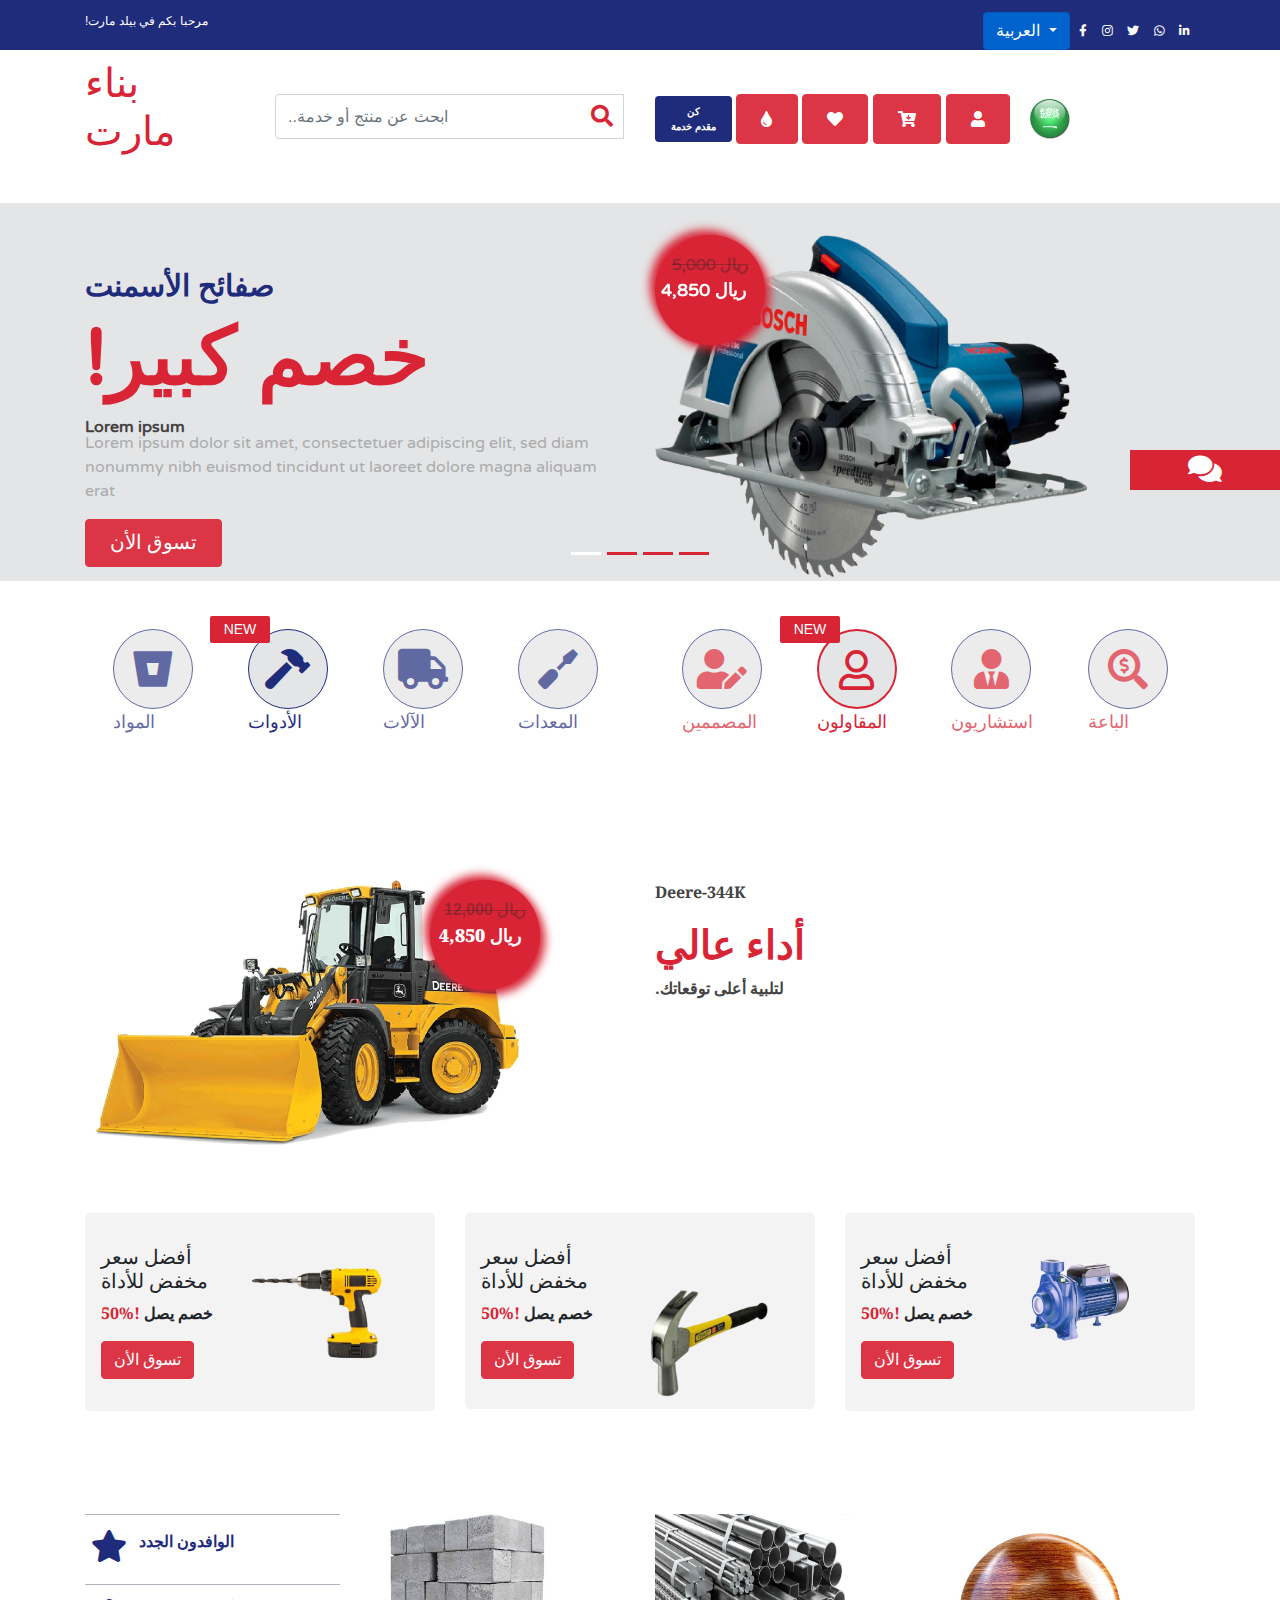
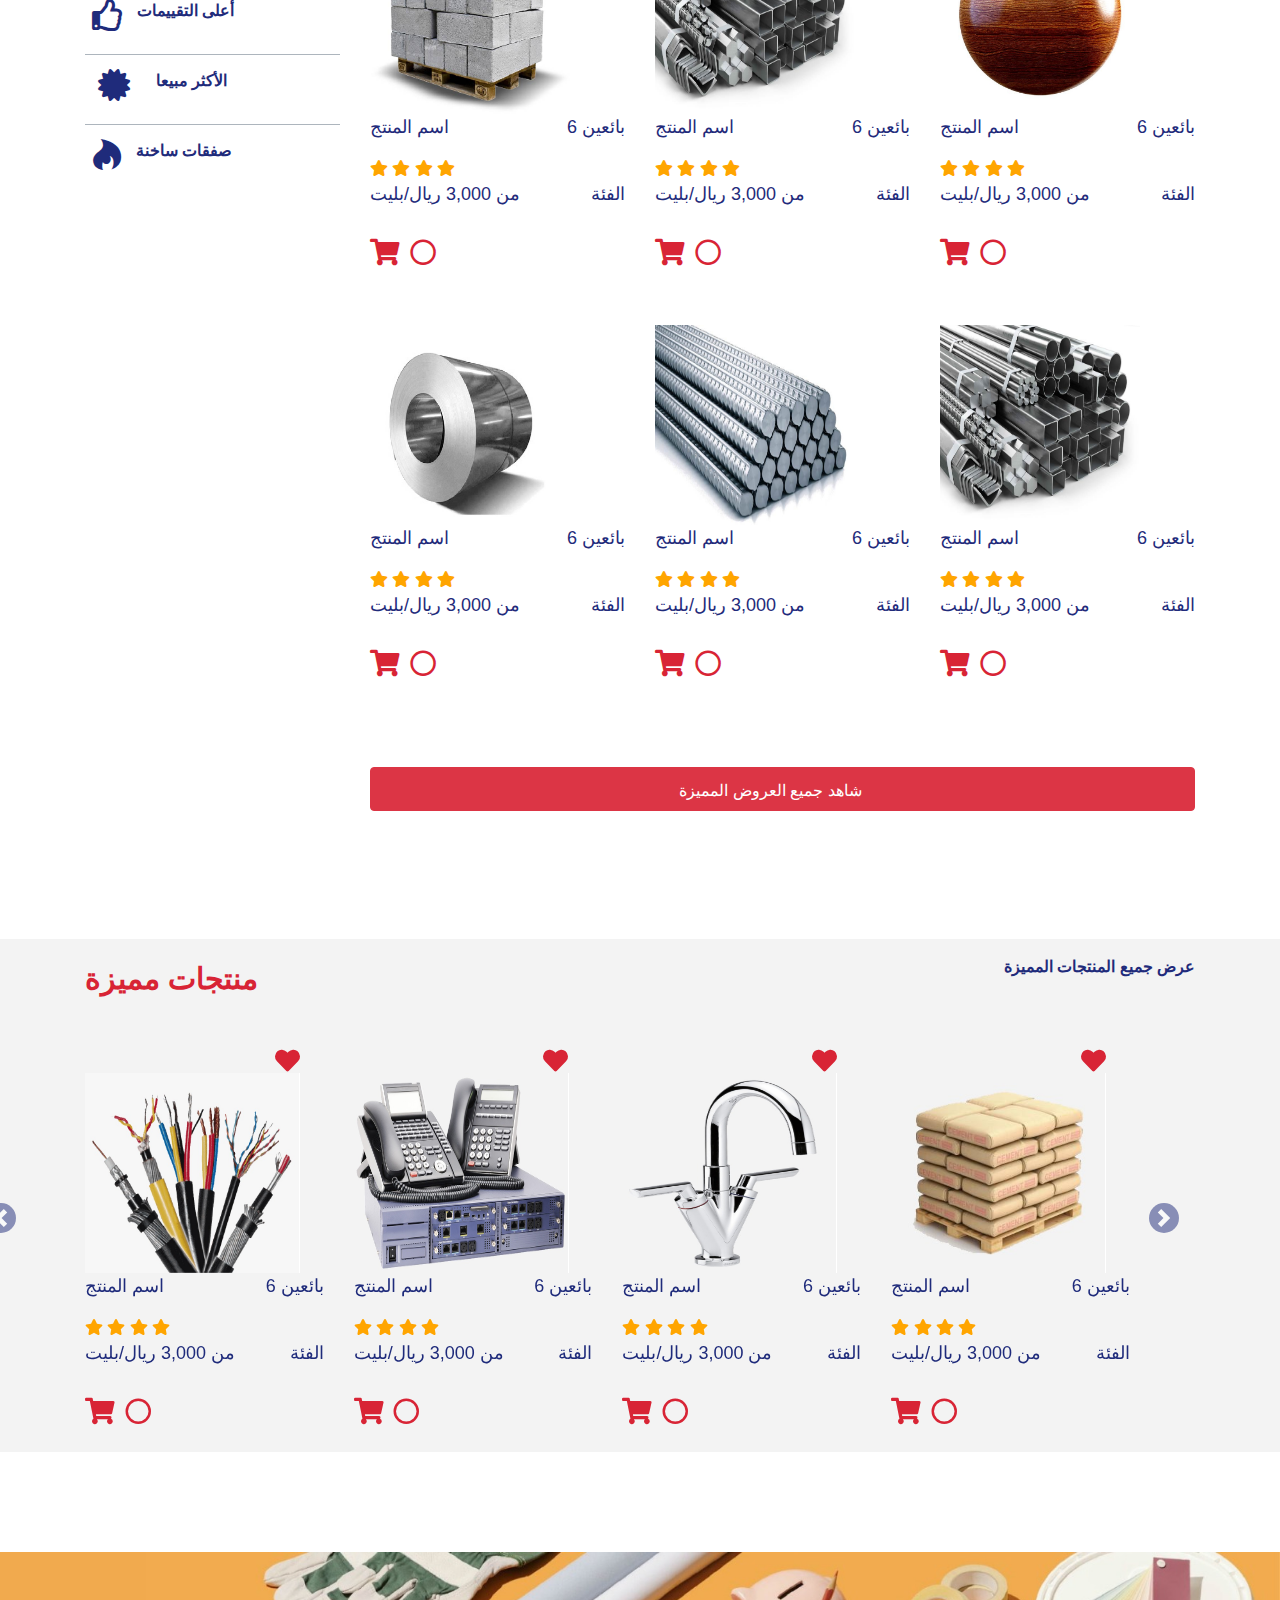
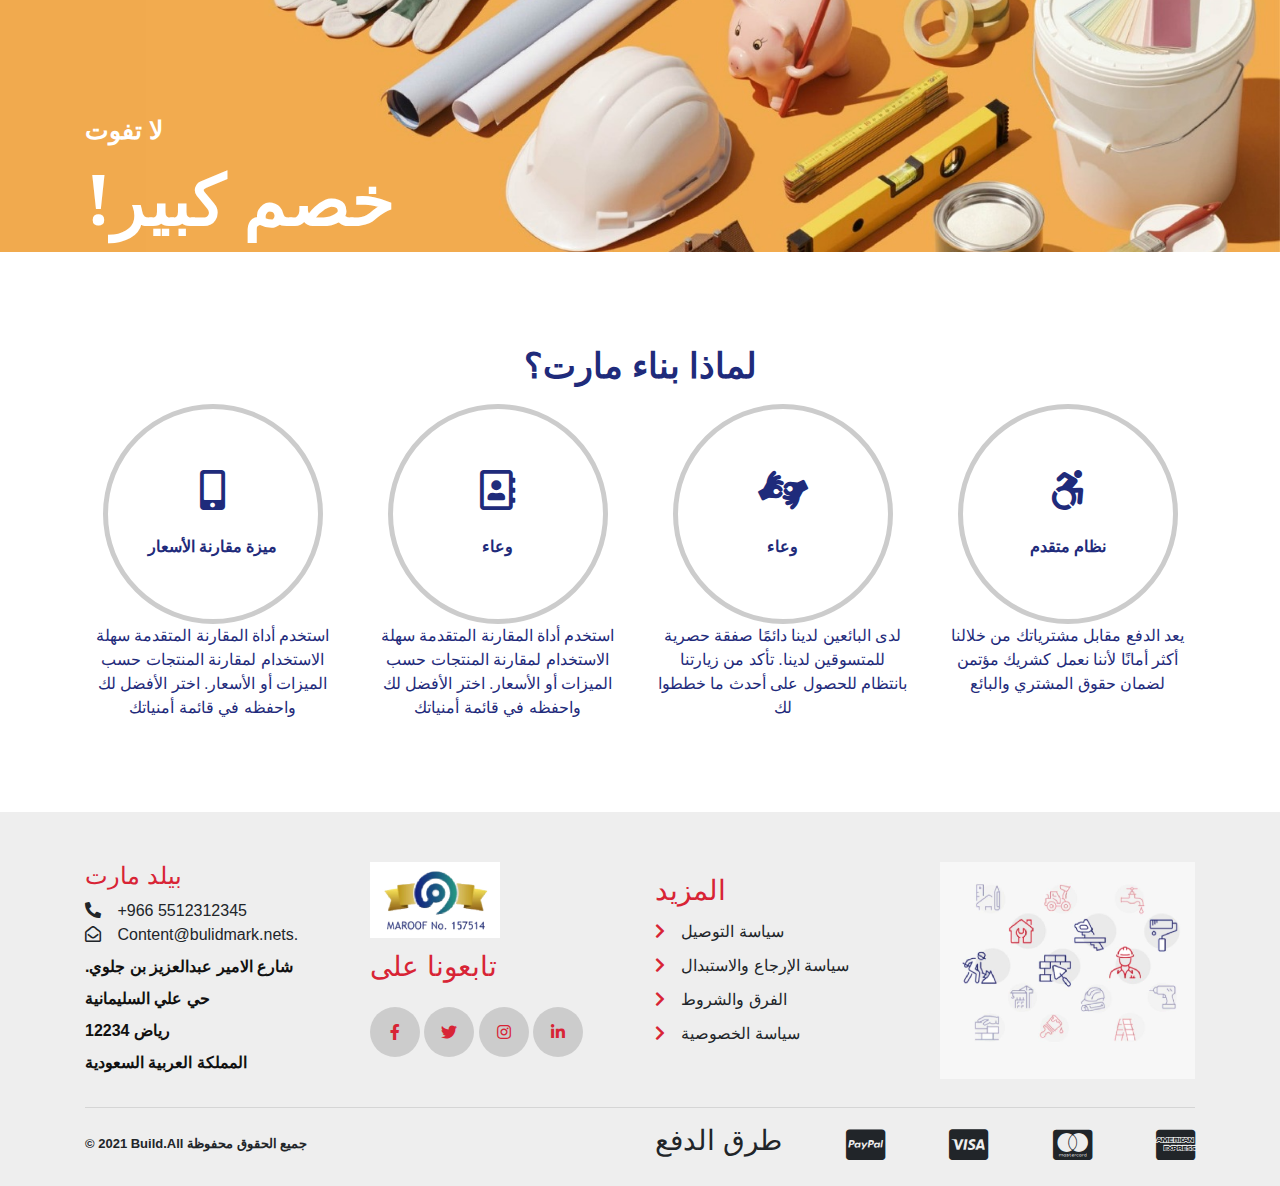
<file: index.html>
<!DOCTYPE html>
<html lang="en">

<head>
    <meta charset="UTF-8">
    <meta http-equiv="X-UA-Compatible" content="IE=edge">
    <meta name="viewport" content="width=device-width, initial-scale=1.0">
    <title>بيلد مارت</title>
    <link href="https://fonts.googleapis.com/css2?family=Audiowide&display=swap" rel="stylesheet">
    <link href="https://fonts.googleapis.com/css2?family=Noto+Serif&family=Varela+Round&display=swap" rel="stylesheet">
    <link href="https://fonts.googleapis.com/css2?family=Noto+Serif&display=swap" rel="stylesheet">
    <link rel="stylesheet" href="css/all.css">
    <link rel="stylesheet" href="css/bootstrap.min.css">
    <link rel="stylesheet" href="scss/style.css">

</head>

<body>
    <!-- Start Header -->
    <header>
        <div class="socail-media-header">
            <div class="container">
                <div class="row ">
                    <div class="col-md-6 col-12">
                        <div class="wel-text">
                            <p>!مرحبا بكم في بيلد مارت</p>
                        </div>
                    </div>
                    <div class="col-md-6 col-12">
                        <div class="icon-socilaM">
                            <button class="btn btn-primary active dropdown-toggle" type="button" id="dropdownMenuButton" data-toggle="dropdown" aria-haspopup="true" aria-expanded="false">
                                العربية
                              </button>
                              <div class="dropdown-menu" aria-labelledby="dropdownMenuButton">
                                <a class="dropdown-item" href="indexeng.html">الانجليزية</a>
                                <a class="dropdown-item" href="index.html">العربية</a>
                             
                              </div>
                            <i class="fab fa-facebook-f fa-xs"></i>
                            <i class="fab fa-instagram fa-xs"></i>
                            <i class="fab fa-twitter fa-xs"></i>
                            <i class="fab fa-whatsapp fa-xs"></i>
                            <i class="fab fa-linkedin-in fa-xs"></i>
                        </div>
                    </div>
                </div><!-- ./row -->
            </div>
        </div>
        <div class="buildMart">
            <div class="container">
                <div class="row mt-4">
                    <div class="col-md-2 col-12">
                        <div class="headr-heading">
                            <h1>بناء <br> <span>مارت</span></h1>
                        </div>
                    </div>
                    <div class="col-md-4 col-12">
                        <div class="headr-search">
                            <div class="input-group mb-3">
                                <input type="text" class="form-control" placeholder="..ابحث عن منتج أو خدمة"
                                    aria-label="Recipient's username" aria-describedby="basic-addon2">
                                <div class="input-group-append">
                                    <button class="btn btn-outline-secondary" type="button"><i
                                            class="fas fa-search"></i></button>
                                </div>
                            </div>
                        </div>
                    </div>
                    <div class="col-md-6 col-12">
                        <div class="headr-boxes">
                            <button type="button" class="btn btn-primary serviceBut">كن<br> مقدم خدمة
                                </button>
                            <button type="button" class="btn btn-danger"><i class="fas fa-tint"></i></button>
                            <button type="button" class="btn btn-danger"><i class="fas fa-heart"></i></button>
                            <button type="button" class="btn btn-danger"><i class="fas fa-cart-arrow-down"></i></button>
                            <button type="button" class="btn btn-danger last"><i class="fas fa-user"></i></button>
                            <img src="images/saudi-arabia-flag.png" width="40px" height="40px "
                                style="margin-left: 15px;">
                        </div>
                    </div>
                </div>
            </div><!-- ./container -->
    </header>
    <!-- End Header -->

    <section class="big-sale my-5 pt-3">
        <div class="container">
            <div class="row">
                <div id="carouselExampleIndicators" class="carousel slide" data-ride="carousel">
                    <ol class="carousel-indicators">
                        <li data-target="#carouselExampleIndicators" data-slide-to="0" class="active"></li>
                        <li data-target="#carouselExampleIndicators" data-slide-to="1"></li>
                        <li data-target="#carouselExampleIndicators" data-slide-to="2"></li>
                        <li data-target="#carouselExampleIndicators" data-slide-to="3"></li>
                    </ol>
                    <div class="carousel-inner">
                        <div class="carousel-item active">
                            <div class="container">
                                <div class="row">
                                    <div class="col-md-6 col-12">
                                        <div class="big-sale">
                                            <h6 class="pt-5">صفائح الأسمنت</h6>
                                            <h1>!خصم كبير</h1>
                                            <p class="big-sale-lorem">Lorem ipsum</p>
                                            <p class="big-sale-parg">Lorem ipsum dolor sit amet, consectetuer adipiscing
                                                elit,
                                                sed diam nonummy nibh euismod tincidunt ut laoreet
                                                dolore magna aliquam erat </p>
                                            <button type="button" class="btn btn-danger">تسوق الأن </button>
                                        </div>
                                    </div>
                                    <div class="col-md-6 col-12 pt-3">
                                        <div class="big-sale-img">
                                            <div class="circle-sale">
                                                <span><del>5,000 ريال</del></span>
                                                <p class="circle-sale-parg1">4,850 ريال </p>
                                            </div>
                                            <img src="images/saro5.png" alt="">
                                        </div>
                                    </div>
                                </div>
                            </div>
                        </div>
                        <div class="carousel-item">
                            <div class="container">
                                <div class="row">
                                    <div class="col-md-6 col-12">
                                        <div class="big-sale">
                                            <h6 class="pt-5">صفائح الأسمنت</h6>
                                            <h1>!خصم كبير</h1>
                                            <p class="big-sale-lorem">Lorem ipsum</p>
                                            <p class="big-sale-parg">Lorem ipsum dolor sit amet, consectetuer adipiscing
                                                elit,
                                                sed diam nonummy nibh euismod tincidunt ut laoreet
                                                dolore magna aliquam erat </p>
                                            <button type="button" class="btn btn-danger">تسوق الأن</button>
                                        </div>
                                    </div>
                                    <div class="col-md-6 col-12 pt-3">
                                        <div class="big-sale-img">
                                            <div class="circle-sale">
                                                <span><del>5,000 ريال</del></span>
                                                <p class="circle-sale-parg1">4,850 ريال </p>
                                            </div>
                                            <img src="images/saro5.png" alt="">
                                        </div>
                                    </div>
                                </div>
                            </div>
                        </div>
                        <div class="carousel-item">
                            <div class="container">
                                <div class="row">
                                    <div class="col-md-6 col-12">
                                        <div class="big-sale">
                                            <h6 class="pt-5">صفائح الأسمنت</h6>
                                            <h1>!خصم كبير</h1>
                                            <p class="big-sale-lorem">Lorem ipsum</p>
                                            <p class="big-sale-parg">Lorem ipsum dolor sit amet, consectetuer adipiscing
                                                elit,
                                                sed diam nonummy nibh euismod tincidunt ut laoreet
                                                dolore magna aliquam erat </p>
                                            <button type="button" class="btn btn-danger">تسوق الأن</button>
                                        </div>
                                    </div>
                                    <div class="col-md-6 col-12 pt-3">
                                        <div class="big-sale-img">
                                            <div class="circle-sale">
                                                <span><del>5,000 ريال</del></span>
                                                <p class="circle-sale-parg1">4,850 ريال </p>
                                            </div>
                                            <img src="images/saro5.png" alt="">
                                        </div>
                                    </div>
                                </div>
                            </div>
                        </div>
                        <div class="carousel-item">
                            <div class="container">
                                <div class="row">
                                    <div class="col-md-6 col-12">
                                        <div class="big-sale">
                                            <h6 class="pt-5">صفائح الأسمنت</h6>
                                            <h1>!خصم كبير</h1>
                                            <p class="big-sale-lorem">Lorem ipsum</p>
                                            <p class="big-sale-parg">Lorem ipsum dolor sit amet, consectetuer adipiscing
                                                elit,
                                                sed diam nonummy nibh euismod tincidunt ut laoreet
                                                dolore magna aliquam erat </p>
                                            <button type="button" class="btn btn-danger">تسوق الأن</button>
                                        </div>
                                    </div>
                                    <div class="col-md-6 col-12 pt-3">
                                        <div class="big-sale-img">
                                            <div class="circle-sale">
                                                <span><del>5,000 ريال</del></span>
                                                <p class="circle-sale-parg1">4,850 ريال</span>
                                                </p>
                                            </div>
                                            <img src="images/saro5.png" alt="">
                                        </div>
                                    </div>
                                </div>
                            </div>
                        </div>
                    </div>
                </div>
            </div>
        </div>
    </section> <!-- seaction big sale -->
    <!-- services -->
    <section class="services">
        <div class="container">
            <div class="row">
                <div class="col-md-6 col-12">
                    <div class="categ-blue">
                        <div class="categ-Materials">
                            <div class="categ-icon">
                                <i class="fab fa-bitbucket"></i>
                            </div>
                            <p class="categ-text">المواد</p>
                        </div>
                        <div class="categ-Materials active">
                            <div class="categ-icon">
                                <i class="fas fa-hammer"></i>
                            </div>
                            <p class="categ-text">الأدوات</p>
                        </div>
                        <div class="categ-Materials">
                            <div class="categ-icon">
                                <i class="fas fa-truck"></i>
                            </div>
                            <p class="categ-text">الآلات</p>
                        </div>

                        <div class="categ-Materials">
                            <div class="categ-icon">
                                <i class="fas fa-screwdriver"></i>
                            </div>
                            <p class="categ-text">المعدات</p>
                        </div>
                    </div><!-- ./ categ-blue -->
                </div>
                <div class="col-md-6 col-12">
                    <div class="categ-red">
                        <div class="categ-Materials">
                            <div class="categ-icon">
                                <i class="fas fa-user-edit"></i>
                            </div>
                            <p class="categ-text">المصممين</p>
                        </div>
                        <div class="categ-Materials active">
                            <div class="categ-icon">
                                <i class="far fa-user"></i>
                            </div>
                            <p class="categ-text">المقاولون</p>
                        </div>
                        <div class="categ-Materials">
                            <div class="categ-icon">
                                <i class="fas fa-user-tie"></i>
                            </div>
                            <p class="categ-text">استشاريون</p>
                        </div>

                        <div class="categ-Materials">
                            <div class="categ-icon">
                                <i class="fas fa-search-dollar"></i>
                            </div>
                            <p class="categ-text">الباعة</p>
                        </div>
                    </div><!-- ./ categ-blue -->
                </div>
            </div>
        </div>
    </section>
    <!-- HIGH-PERFORMANCE -->
    <section class="HIGH-PERFORMANCE">
        <div class="container">
            <div class="background">
                <div class="row backgroundGr">
                    <div class="col-md-6 col-12 Higf-col">
                        <div class="circle-sale HIGH-circle-sale">
                            <span><del>12,000 ريال</del></span>
                            <p class="circle-sale-parg1 ufer">4,850 ريال </p>
                        </div>
                        <div class="HIGH-PERFORMANCE-img">
                            <img src="images/pic1.png" alt="high">
                        </div>
                    </div>
                    <div class="col-md-6 col-12">
                        <div class="HIGH-PERFORMANCE-text">
                            <p>Deere-344K</p>
                            <h1>أداء عالي</h1>
                            <p>.لتلبية أعلى توقعاتك</p>
                        </div>
                    </div>
                </div>
            </div>
        </div>
    </section>
    <!-- product -->
    <section class="three-categ">
        <div class="container">
            <div class="row">
                <div class="col-md-4 col-sm-12 mb-2">
                    <div class="toole-categ">
                        <div class="toole-categ-text">
                            <h5>أفضل سعر مخفض للأداة</h5>
                            <p>خصم يصل <span class="dis-red"> !%50</span></p>
                            <button type="button" class="btn btn-danger bttnd">تسوق الأن</button>
                        </div>
                        <div class="toole-categ-imge">
                            <img src="images/p2.png" alt="pi2">
                        </div>
                    </div>
                </div>
                <div  class="col-md-4 col-sm-12  mb-2">
                    <div style="height:80%"  class="toole-categ">
                        <div  class="toole-categ-text">
                            <h5>أفضل سعر مخفض للأداة</h5>
                            <p>خصم يصل <span class="dis-red"> !%50</span></p>
                            <button type="button" class="btn btn-danger bttnd">تسوق الأن</button>
                        </div>
                        <div class="toole-categ-imge">
                            <img src="images/p3.png" alt="">
                        </div>
                    </div>
                </div>
                <div class="col-md-4 col-sm-12  mb-2">
                    <div class="toole-categ">
                        <div class="toole-categ-text">
                            <h5>أفضل سعر مخفض للأداة</h5>
                            <p>خصم يصل <span class="dis-red"> !%50</span></p>
                            <button type="button" class="btn btn-danger bttnd">تسوق الأن</button>
                        </div>
                        <div class="toole-categ-imge">
                            <img src="images/shop3-removebg-preview.png" alt="">
                        </div>
                    </div>
                </div>
            </div>
        </div>
    </section>
    <!-- Products -->
    <section class="Product">
        <div class="container">
            <div class="row mt-5">
                <div class="col-md-3">
                    <div class="products-list">
                        <div class="list">
                            <i class="fas fa-star fa-2x"></i>
                             <p>الوافدون الجدد</p>
                        </div>
                        <div class="list">
                            <i class="far fa-thumbs-up fa-2x"></i>
                               <p>أعلى التقييمات</p>
                          </div>
                          <div class="list">
                            <i class="fas fa-certificate fa-2x"></i>
                               <p>الأكثر مبيعا</p>
                          </div>
                          <div class="list list-active">
                            <i class="fab fa-hotjar fa-2x"></i>
                               <p>صفقات ساخنة</p>
                          </div>
                    </div>
                </div>
                <div class="col-md-3">
                    <div class="product-item first">
                        <div class="product_img">
                            <img src="images/product66.png" alt="">
                        </div>
                        <div class="product-item-text">
                            <p>اسم المنتج</p>
                            <p>6 بائعين</p>
                        </div>
                        <div class="product-item-star">
                            <i class="fas fa-star"></i>
                            <i class="fas fa-star"></i>
                            <i class="fas fa-star"></i>
                            <i class="fas fa-star"></i>
                        </div>
                        <div class="product-item-text">
                            <p>من 3,000 ريال/بليت</p>
                            <p>الفئة</p>
                        </div>
                        <div class="prod-icon">
                            <i class="fas fa-shopping-cart fa-xs"></i>
                            <i class="far fa-circle fa-xs"></i>
                        </div>
                    </div>
                </div>
                <div class="col-md-3">
                    <div class="product-item">
                        <div class="product_img">
                            <img src="images/product55.png" alt="">
                        </div>

                        <div class="product-item-text">
                            <p>اسم المنتج</p>
                            <p>6 بائعين</p>
                        </div>
                        <div class="product-item-star">
                            <i class="fas fa-star"></i>
                            <i class="fas fa-star"></i>
                            <i class="fas fa-star"></i>
                            <i class="fas fa-star"></i>
                        </div>
                        <div class="product-item-text">
                            <p>من 3,000 ريال/بليت</p>
                            <p>الفئة</p>
                        </div>
                        <div class="prod-icon">
                            <i class="fas fa-shopping-cart fa-xs"></i>
                            <i class="far fa-circle fa-xs"></i>
                        </div>
                    </div>
                </div>
                <div class="col-md-3">
                    <div class="product-item ">
                        <div class="product_img">
                            <img src="images/prod3.png" alt="">
                        </div>
                        <div class="product-item-text">
                            <p>اسم المنتج</p>
                            <p>6 بائعين</p>
                        </div>
                        <div class="product-item-star">
                            <i class="fas fa-star"></i>
                            <i class="fas fa-star"></i>
                            <i class="fas fa-star"></i>
                            <i class="fas fa-star"></i>
                        </div>
                        <div class="product-item-text">
                            <p>من 3,000 ريال/بليت</p>
                            <p>الفئة</p>
                        </div>
                        <div class="prod-icon">
                            <i class="fas fa-shopping-cart fa-xs"></i>
                            <i class="far fa-circle fa-xs"></i>
                        </div>
                    </div>
                </div>
            </div>
            <div class="row mt-5">
                <div class="col-md-3">

                </div>
                <div class="col-md-3">
                    <div class="product-item edit">
                        <div class="product_img">
                            <img src="images/prod4.png" alt="">
                        </div>
                        <div class="product-item-text">
                            <p>اسم المنتج</p>
                            <p>6 بائعين</p>
                        </div>
                        <div class="product-item-star">
                            <i class="fas fa-star"></i>
                            <i class="fas fa-star"></i>
                            <i class="fas fa-star"></i>
                            <i class="fas fa-star"></i>
                        </div>
                        <div class="product-item-text">
                            <p>من 3,000 ريال/بليت</p>
                            <p>الفئة</p>
                        </div>
                        <div class="prod-icon">
                            <i class="fas fa-shopping-cart fa-xs"></i>
                            <i class="far fa-circle fa-xs"></i>
                        </div>
                    </div>
                </div>
                <div class="col-md-3">
                    <div class="product-item">
                        <div class="product_img">
                            <img src="images/product2.png" alt="">
                        </div>
                        <div class="product-item-text">
                            <p>اسم المنتج</p>
                            <p>6 بائعين</p>
                        </div>
                        <div class="product-item-star">
                            <i class="fas fa-star"></i>
                            <i class="fas fa-star"></i>
                            <i class="fas fa-star"></i>
                            <i class="fas fa-star"></i>
                        </div>
                        <div class="product-item-text">
                            <p>من 3,000 ريال/بليت</p>
                            <p>الفئة</p>
                        </div>
                        <div class="prod-icon">
                            <i class="fas fa-shopping-cart fa-xs"></i>
                            <i class="far fa-circle fa-xs"></i>
                        </div>
                    </div>
                </div>
                <div class="col-md-3">
                    <div class="product-item edit">
                        <div class="product_img">
                            <img src="images/product55.png" alt="">
                        </div>
                        <div class="product-item-text">
                            <p>اسم المنتج</p>
                            <p>6 بائعين</p>
                        </div>
                        <div class="product-item-star">
                            <i class="fas fa-star"></i>
                            <i class="fas fa-star"></i>
                            <i class="fas fa-star"></i>
                            <i class="fas fa-star"></i>
                        </div>
                        <div class="product-item-text">
                            <p>من 3,000 ريال/بليت</p>
                            <p>الفئة</p>
                        </div>
                        <div class="prod-icon">
                            <i class="fas fa-shopping-cart fa-xs"></i>
                            <i class="far fa-circle fa-xs"></i>
                        </div>
                    </div>
                </div>
            </div>
            <div class="row">
                <div class="col-md-3"></div>
                <div class="col-md-9">
                    <div class="btn-view-all">
                        <button type="button" class="btn btn-danger">شاهد جميع العروض المميزة <i
                                class="las la-arrow-right pl-4"></i></button>
                    </div>
                </div>
            </div>
        </div>
    </section>
    <!-- Start Featured-Products  -->
    <section class="Featured-Products my-5 py-3">
        <div class="container">
            <div class="row">
                <div class="col-md-6 col-12">
                    <div class="Featured-Products-headingR">منتجات مميزة</div>
                </div>
                <div class="col-md-6 col-12">
                    <div class="Featured-Products-headingb">عرض جميع المنتجات المميزة</div>
                </div>
                <div id="carouselExampleControls" class="carousel slide" data-ride="carousel">
                    <div class="carousel-inner">
                        <div class="carousel-item active">
                            <div class="container">
                                <div class="row mt-5">
                                    <div class="col-md-3">
                                        <i class="fas fa-heart prf-fe-icon"></i>
                                        <div class="product-item Featured-Products">
                                            <img src="images/pi11.png" alt="">
                                            <div class="product-item-text">
                                                <p>اسم المنتج</p>
                                                <p>6 بائعين</p>
                                            </div>
                                            <div class="product-item-star">
                                                <i class="fas fa-star"></i>
                                                <i class="fas fa-star"></i>
                                                <i class="fas fa-star"></i>
                                                <i class="fas fa-star"></i>
                                            </div>
                                            <div class="product-item-text">
                                                <p>من 3,000 ريال/بليت</p>
                                                <p>الفئة</p>
                                            </div>
                                            <div class="prod-icon">
                                                <i class="fas fa-shopping-cart fa-xs"></i>
                                                <i class="far fa-circle fa-xs"></i>
                                            </div>
                                        </div>
                                    </div>
                                    <div class="col-md-3">
                                        <i class="fas fa-heart prf-fe-icon"></i>
                                        <div class="product-item Featured-Products">
                                            <img src="images/pi22.png" alt="">
                                            <div class="product-item-text">
                                                <p>اسم المنتج</p>
                            <p>6 بائعين</p>
                        </div>
                        <div class="product-item-star">
                            <i class="fas fa-star"></i>
                            <i class="fas fa-star"></i>
                            <i class="fas fa-star"></i>
                            <i class="fas fa-star"></i>
                        </div>
                        <div class="product-item-text">
                            <p>من 3,000 ريال/بليت</p>
                            <p>الفئة</p>
                                            </div>
                                            <div class="prod-icon">
                                                <i class="fas fa-shopping-cart fa-xs"></i>
                                                <i class="far fa-circle fa-xs"></i>
                                            </div>
                                        </div>
                                    </div>
                                    <div class="col-md-3">
                                        <i class="fas fa-heart prf-fe-icon"></i>
                                        <div class="product-item Featured-Products">
                                            <img src="images/pi33.png" alt="">
                                            <div class="product-item-text">
                                                <p>اسم المنتج</p>
                            <p>6 بائعين</p>
                        </div>
                        <div class="product-item-star">
                            <i class="fas fa-star"></i>
                            <i class="fas fa-star"></i>
                            <i class="fas fa-star"></i>
                            <i class="fas fa-star"></i>
                        </div>
                        <div class="product-item-text">
                            <p>من 3,000 ريال/بليت</p>
                            <p>الفئة</p>
                                            </div>
                                            <div class="prod-icon">
                                                <i class="fas fa-shopping-cart fa-xs"></i>
                                                <i class="far fa-circle fa-xs"></i>
                                            </div>
                                        </div>
                                    </div>
                                    <div class="col-md-3">
                                        <i class="fas fa-heart prf-fe-icon"></i>
                                        <div class="product-item Featured-Products">
                                            <img src="images/p44.png" alt="">
                                            <div class="product-item-text">
                                                <p>اسم المنتج</p>
                                                <p>6 بائعين</p>
                                            </div>
                                            <div class="product-item-star">
                                                <i class="fas fa-star"></i>
                                                <i class="fas fa-star"></i>
                                                <i class="fas fa-star"></i>
                                                <i class="fas fa-star"></i>
                                            </div>
                                            <div class="product-item-text">
                                                <p>من 3,000 ريال/بليت</p>
                                                <p>الفئة</p>
                                            </div>
                                            <div class="prod-icon">
                                                <i class="fas fa-shopping-cart fa-xs"></i>
                                                <i class="far fa-circle fa-xs"></i>
                                            </div>
                                        </div>
                                    </div>
                                </div> <!-- ./Featured-Products-row2 -->
                            </div>
                        </div>
                        <div class="carousel-item">
                            <div class="container">
                                <div class="row mt-5">
                                    <div class="col-md-3">
                                        <i class="fas fa-heart prf-fe-icon"></i>
                                        <div class="product-item Featured-Products">
                                            <img src="images/pi11.png" alt="">
                                            <div class="product-item-text">
                                                <p>اسم المنتج</p>
                            <p>6 بائعين</p>
                        </div>
                        <div class="product-item-star">
                            <i class="fas fa-star"></i>
                            <i class="fas fa-star"></i>
                            <i class="fas fa-star"></i>
                            <i class="fas fa-star"></i>
                        </div>
                        <div class="product-item-text">
                            <p>من 3,000 ريال/بليت</p>
                            <p>الفئة</p>
                                            </div>
                                            <div class="prod-icon">
                                                <i class="fas fa-shopping-cart fa-xs"></i>
                                                <i class="far fa-circle fa-xs"></i>
                                            </div>
                                        </div>
                                    </div>
                                    <div class="col-md-3">
                                        <i class="fas fa-heart prf-fe-icon"></i>
                                        <div class="product-item Featured-Products">
                                            <img src="images/pi22.png" alt="">
                                            <div class="product-item-text">
                                                <p>اسم المنتج</p>
                                                <p>6 بائعين</p>
                                            </div>
                                            <div class="product-item-star">
                                                <i class="fas fa-star"></i>
                                                <i class="fas fa-star"></i>
                                                <i class="fas fa-star"></i>
                                                <i class="fas fa-star"></i>
                                            </div>
                                            <div class="product-item-text">
                                                <p>من 3,000 ريال/بليت</p>
                                                <p>الفئة</p>
                                            </div>
                                            <div class="prod-icon">
                                                <i class="fas fa-shopping-cart fa-xs"></i>
                                                <i class="far fa-circle fa-xs"></i>
                                            </div>
                                        </div>
                                    </div>
                                    <div class="col-md-3">
                                        <i class="fas fa-heart prf-fe-icon"></i>
                                        <div class="product-item Featured-Products">
                                            <img src="images/pi33.png" alt="">
                                            <div class="product-item-text">
                                                <p>اسم المنتج</p>
                                                <p>6 بائعين</p>
                                            </div>
                                            <div class="product-item-star">
                                                <i class="fas fa-star"></i>
                                                <i class="fas fa-star"></i>
                                                <i class="fas fa-star"></i>
                                                <i class="fas fa-star"></i>
                                            </div>
                                            <div class="product-item-text">
                                                <p>من 3,000 ريال/بليت</p>
                                                <p>الفئة</p>
                                            </div>
                                            <div class="prod-icon">
                                                <i class="fas fa-shopping-cart fa-xs"></i>
                                                <i class="far fa-circle fa-xs"></i>
                                            </div>
                                        </div>
                                    </div>
                                    <div class="col-md-3">
                                        <i class="fas fa-heart prf-fe-icon"></i>
                                        <div class="product-item Featured-Products">
                                            <img src="images/p44.png" alt="">
                                            <div class="product-item-text">
                                                <p>اسم المنتج</p>
                                                <p>6 بائعين</p>
                                            </div>
                                            <div class="product-item-star">
                                                <i class="fas fa-star"></i>
                                                <i class="fas fa-star"></i>
                                                <i class="fas fa-star"></i>
                                                <i class="fas fa-star"></i>
                                            </div>
                                            <div class="product-item-text">
                                                <p>من 3,000 ريال/بليت</p>
                                                <p>الفئة</p>
                                            </div>
                                            <div class="prod-icon">
                                                <i class="fas fa-shopping-cart fa-xs"></i>
                                                <i class="far fa-circle fa-xs"></i>
                                            </div>
                                        </div>
                                    </div>
                                </div> <!-- ./Featured-Products-row2 -->
                            </div>
                        </div>
                        <div class="carousel-item">
                            <div class="container">
                                <div class="row mt-5">
                                    <div class="col-md-3">
                                        <i class="fas fa-heart prf-fe-icon"></i>
                                        <div class="product-item Featured-Products">
                                            <img src="images/pi11.png" alt="">
                                            <div class="product-item-text">
                                                <p>اسم المنتج</p>
                            <p>6 بائعين</p>
                        </div>
                        <div class="product-item-star">
                            <i class="fas fa-star"></i>
                            <i class="fas fa-star"></i>
                            <i class="fas fa-star"></i>
                            <i class="fas fa-star"></i>
                        </div>
                        <div class="product-item-text">
                            <p>من 3,000 ريال/بليت</p>
                            <p>الفئة</p>
                                            </div>
                                            <div class="prod-icon">
                                                <i class="fas fa-shopping-cart fa-xs"></i>
                                                <i class="far fa-circle fa-xs"></i>
                                            </div>
                                        </div>
                                    </div>
                                    <div class="col-md-3">
                                        <i class="fas fa-heart prf-fe-icon"></i>
                                        <div class="product-item Featured-Products">
                                            <img src="images/pi22.png" alt="">
                                            <div class="product-item-text">
                                                <p>اسم المنتج</p>
                                                <p>6 بائعين</p>
                                            </div>
                                            <div class="product-item-star">
                                                <i class="fas fa-star"></i>
                                                <i class="fas fa-star"></i>
                                                <i class="fas fa-star"></i>
                                                <i class="fas fa-star"></i>
                                            </div>
                                            <div class="product-item-text">
                                                <p>من 3,000 ريال/بليت</p>
                                                <p>الفئة</p>
                                            </div>
                                            <div class="prod-icon">
                                                <i class="fas fa-shopping-cart fa-xs"></i>
                                                <i class="far fa-circle fa-xs"></i>
                                            </div>
                                        </div>
                                    </div>
                                    <div class="col-md-3">
                                        <i class="fas fa-heart prf-fe-icon"></i>
                                        <div class="product-item Featured-Products">
                                            <img src="images/pi33.png" alt="">
                                            <div class="product-item-text">
                                                <p>اسم المنتج</p>
                                                <p>6 بائعين</p>
                                            </div>
                                            <div class="product-item-star">
                                                <i class="fas fa-star"></i>
                                                <i class="fas fa-star"></i>
                                                <i class="fas fa-star"></i>
                                                <i class="fas fa-star"></i>
                                            </div>
                                            <div class="product-item-text">
                                                <p>من 3,000 ريال/بليت</p>
                                                <p>الفئة</p>
                                            </div>
                                            <div class="prod-icon">
                                                <i class="fas fa-shopping-cart fa-xs"></i>
                                                <i class="far fa-circle fa-xs"></i>
                                            </div>
                                        </div>
                                    </div>
                                    <div class="col-md-3">
                                        <i class="fas fa-heart prf-fe-icon"></i>
                                        <div class="product-item Featured-Products">
                                            <img src="images/p44.png" alt="">
                                            <div class="product-item-text">
                                                <p>اسم المنتج</p>
                            <p>6 بائعين</p>
                        </div>
                        <div class="product-item-star">
                            <i class="fas fa-star"></i>
                            <i class="fas fa-star"></i>
                            <i class="fas fa-star"></i>
                            <i class="fas fa-star"></i>
                        </div>
                        <div class="product-item-text">
                            <p>من 3,000 ريال/بليت</p>
                            <p>الفئة</p>
                                            </div>
                                            <div class="prod-icon">
                                                <i class="fas fa-shopping-cart fa-xs"></i>
                                                <i class="far fa-circle fa-xs"></i>
                                            </div>
                                        </div>
                                    </div>
                                </div> <!-- ./Featured-Products-row2 -->
                            </div>
                        </div>
                    </div>
                    <a class="carousel-control-prev" href="#carouselExampleControls" role="button" data-slide="prev">
                        <span class="carousel-control-prev-icon" aria-hidden="true"></span>
                        <span class="sr-only">السابق</span>
                    </a>
                    <a class="carousel-control-next" href="#carouselExampleControls" role="button" data-slide="next">
                        <span class="carousel-control-next-icon" aria-hidden="true"></span>
                        <span class="sr-only">التالى</span>
                    </a>
                </div>
            </div>
    </section>
    <!-- Big sale -->
    <section class="bg-m">
        <div class="container">
            <div class="content-botom">
                <h2>لا تفوت</h2>
                <h1>!خصم كبير</h1>
            </div>
        </div>

    </section>
    <!-- end Big Sale -->

    <section class="bulid-m">
        <div class="container">
            <div class="b-head text-center">
                <h2>لماذا بناء مارت؟</h2>
            </div>
            <div class="row">
                <div class="col-md-6 col-lg-3">
                    <article class="bilid-div w-100">
                        <div class="cycle-div">
                            <i class="fas fa-mobile-alt"></i>
                            <p>ميزة مقارنة الأسعار</p>
                        </div>
                        <p class="text-center prag1 whyD">
                            استخدم أداة المقارنة المتقدمة سهلة الاستخدام لمقارنة المنتجات حسب الميزات أو الأسعار. اختر الأفضل لك واحفظه في قائمة أمنياتك
                        </p>
                    </article>
                </div>
                <div class="col-md-6 col-lg-3">
                    <article class="bilid-div w-100">
                        <div class="cycle-div">
                            <i class="far fa-address-book"></i>
                            <p>وعاء</p>
                        </div>
                        <p class="text-center prag1 whyD">
                            استخدم أداة المقارنة المتقدمة سهلة الاستخدام لمقارنة المنتجات حسب الميزات أو الأسعار. اختر الأفضل لك واحفظه في قائمة أمنياتك
                        </p>
                    </article>
                </div>
                <div class="col-md-6 col-lg-3">
                    <article class="bilid-div w-100">
                        <div class="cycle-div">
                            <i class="fas fa-american-sign-language-interpreting"></i>
                            <p>وعاء</p>
                        </div>
                        <p class="text-center prag1 whyD">
                            لدى البائعين لدينا دائمًا صفقة حصرية للمتسوقين لدينا. تأكد من زيارتنا بانتظام للحصول على أحدث ما خططوا لك
                        </p>
                    </article>
                </div>
                <div class="col-md-6 col-lg-3">
                    <article class="bilid-div w-100">
                        <div class="cycle-div">
                            <i class="fab fa-accessible-icon"></i>
                            <p>نظام متقدم</p>
                        </div>
                        <p class="text-center prag1 whyD">
                            يعد الدفع مقابل مشترياتك من خلالنا أكثر أمانًا لأننا نعمل كشريك مؤتمن لضمان حقوق المشتري والبائع
                        </p>
                    </article>
                </div>
            </div>


        </div>
    </section>
    <!-- start footer -->
    <footer>
        <div class="container">
            <div class="row">
                <div class="col-md-6 col-lg-3">
                    <div class="foot-one">
                        <h4>بيلد مارت</h4>
                    </div>
                    <div class="icon">
                        <i class="fas fa-phone-alt"></i>
                        <span>+966 5512312345</span>
                    </div>
                    <div class="icon">
                        <i class="far fa-envelope-open"></i>
                        <span>Content@bulidmark.nets.</span>
                    </div>
                    <div class="lists">
                        <ul>
                            <li>.شارع الامير عبدالعزيز بن جلوي</li>
                            <li>حي علي السليمانية</li>
                            <li>رياض 12234</li>
                            <li>المملكة العربية السعودية</li>
                        </ul>
                    </div>

                </div>
                <div class="col-md-6 col-lg-3">
                    <div class="foot-tow">
                        <img src="images/Maroof.png" alt=" ss" width="130">
                        <h3>تابعونا على</h3>
                        <div class="social-icon">
                            <i class="fab fa-facebook-f"></i>
                            <i class="fab fa-twitter"></i>
                            <i class="fab fa-instagram"></i>
                            <i class="fab fa-linkedin-in"></i>
                        </div>
                    </div>
                </div>
                <div class="col-md-6 col-lg-3">
                    <div class="foot-three">
                        <h3>المزيد</h3>
                        <ol>
                            <li> <i class="fas fa-chevron-right"></i> سياسة التوصيل</li>
                            <li> <i class="fas fa-chevron-right"></i> سياسة الإرجاع والاستبدال</li>
                            <li> <i class="fas fa-chevron-right"></i> الفرق والشروط</li>
                            <li> <i class="fas fa-chevron-right"></i> سياسة الخصوصية</li>
                        </ol>
                    </div>
                </div>
                <div class="col-md-6 col-lg-3">
                    <div class="foot-four w-100">
                        <img src="images/5- Guest - Home Page-02.png" class="w-100" alt="Maroof">
                    </div>
                </div>
            </div>
            <hr>
            <div class="row">
                <div class="col-md-6">
                    <div class="copy">
                        &copy; 2021 Build.All جميع الحقوق محفوظة
                    </div>
                </div>
                <div class="col-md-6">
                    <div class="img-flex">
                        <h3>طرق الدفع</h3>
                        <span class="fab fa-cc-paypal"></span>
                        <span class="fab fa-cc-visa"></span>
                        <span class="fab fa-cc-mastercard"></span>
                        <span class="fab fa-cc-amex"></span>
                    </div>
                </div>

            </div>
        </div>

    </footer>
    <div class="massage">
        <i class="fas fa-comments"></i>
    </div>
    <!-- end footer -->


    <!-- script -->
    <script src="js/jquery 6.3.js"></script>
    <script src="js/bootstrap.bundle.min.js"></script>
</body>

</html>
</file>
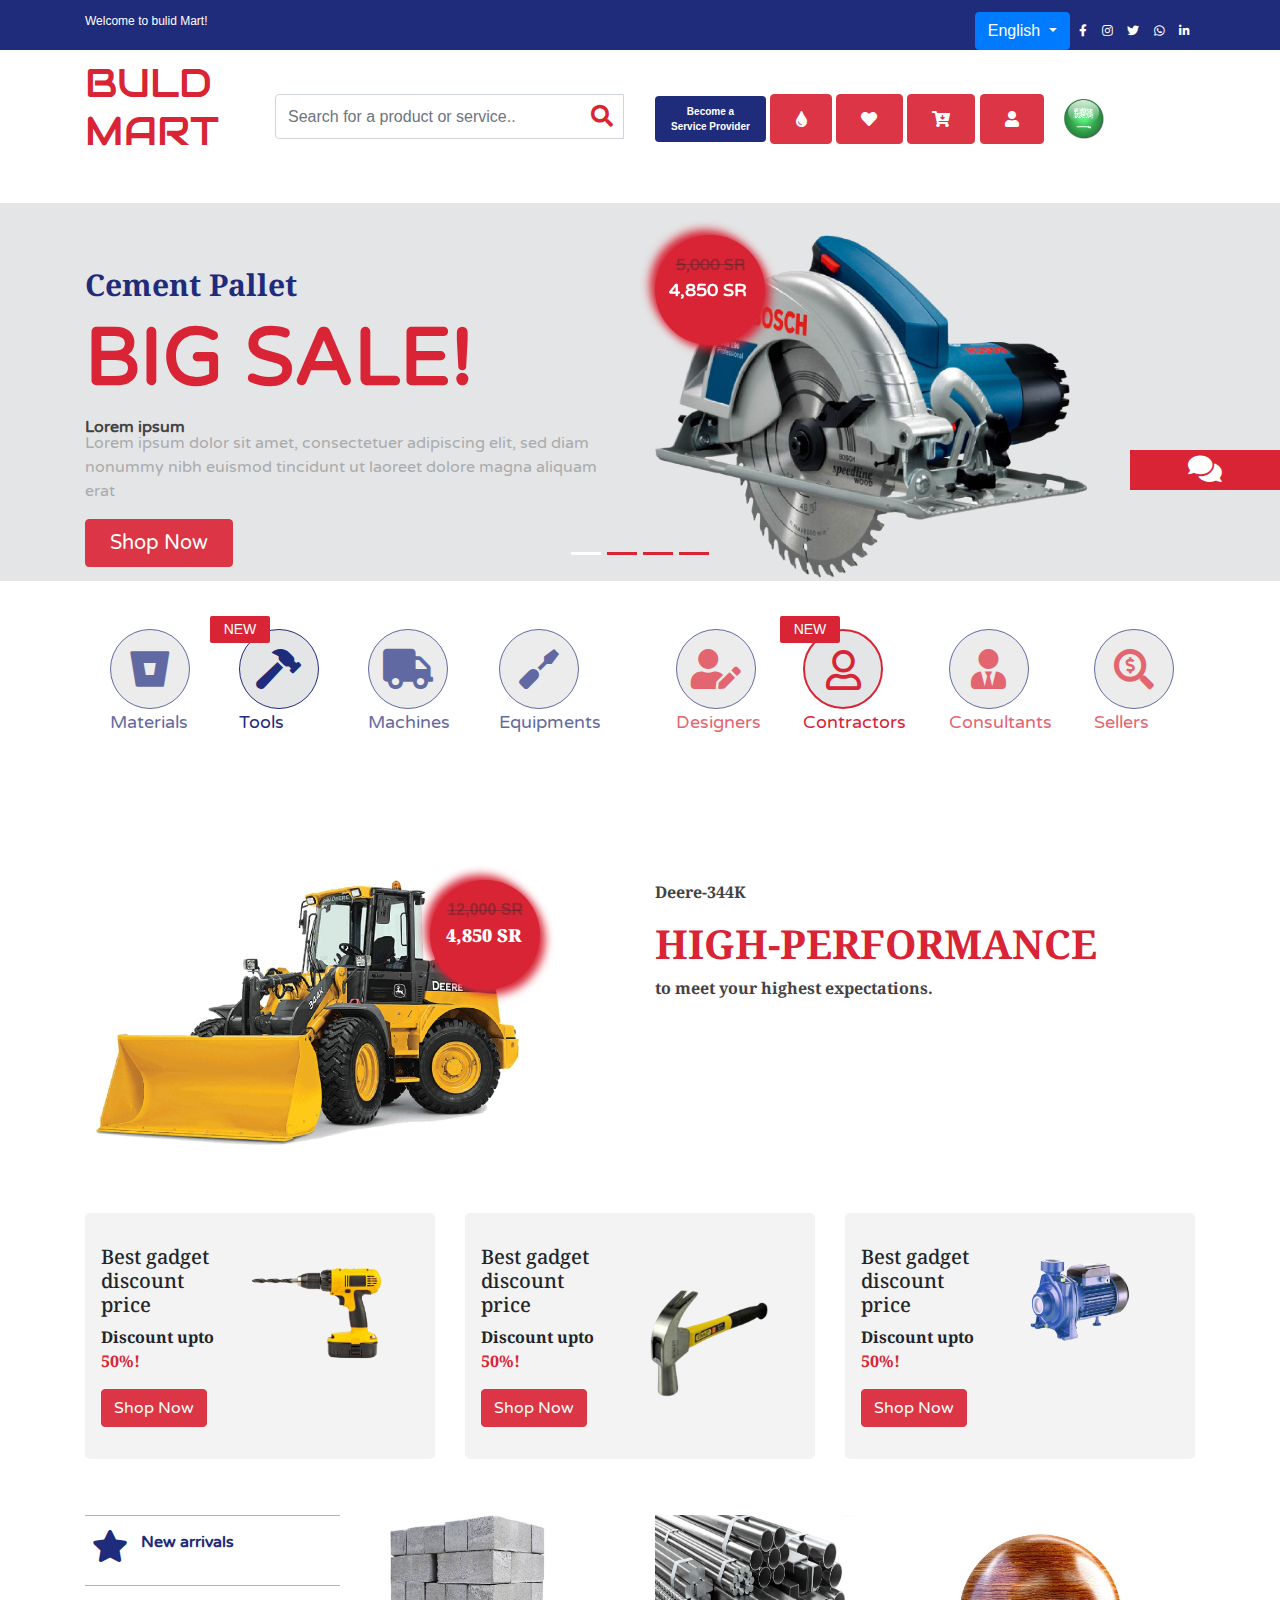
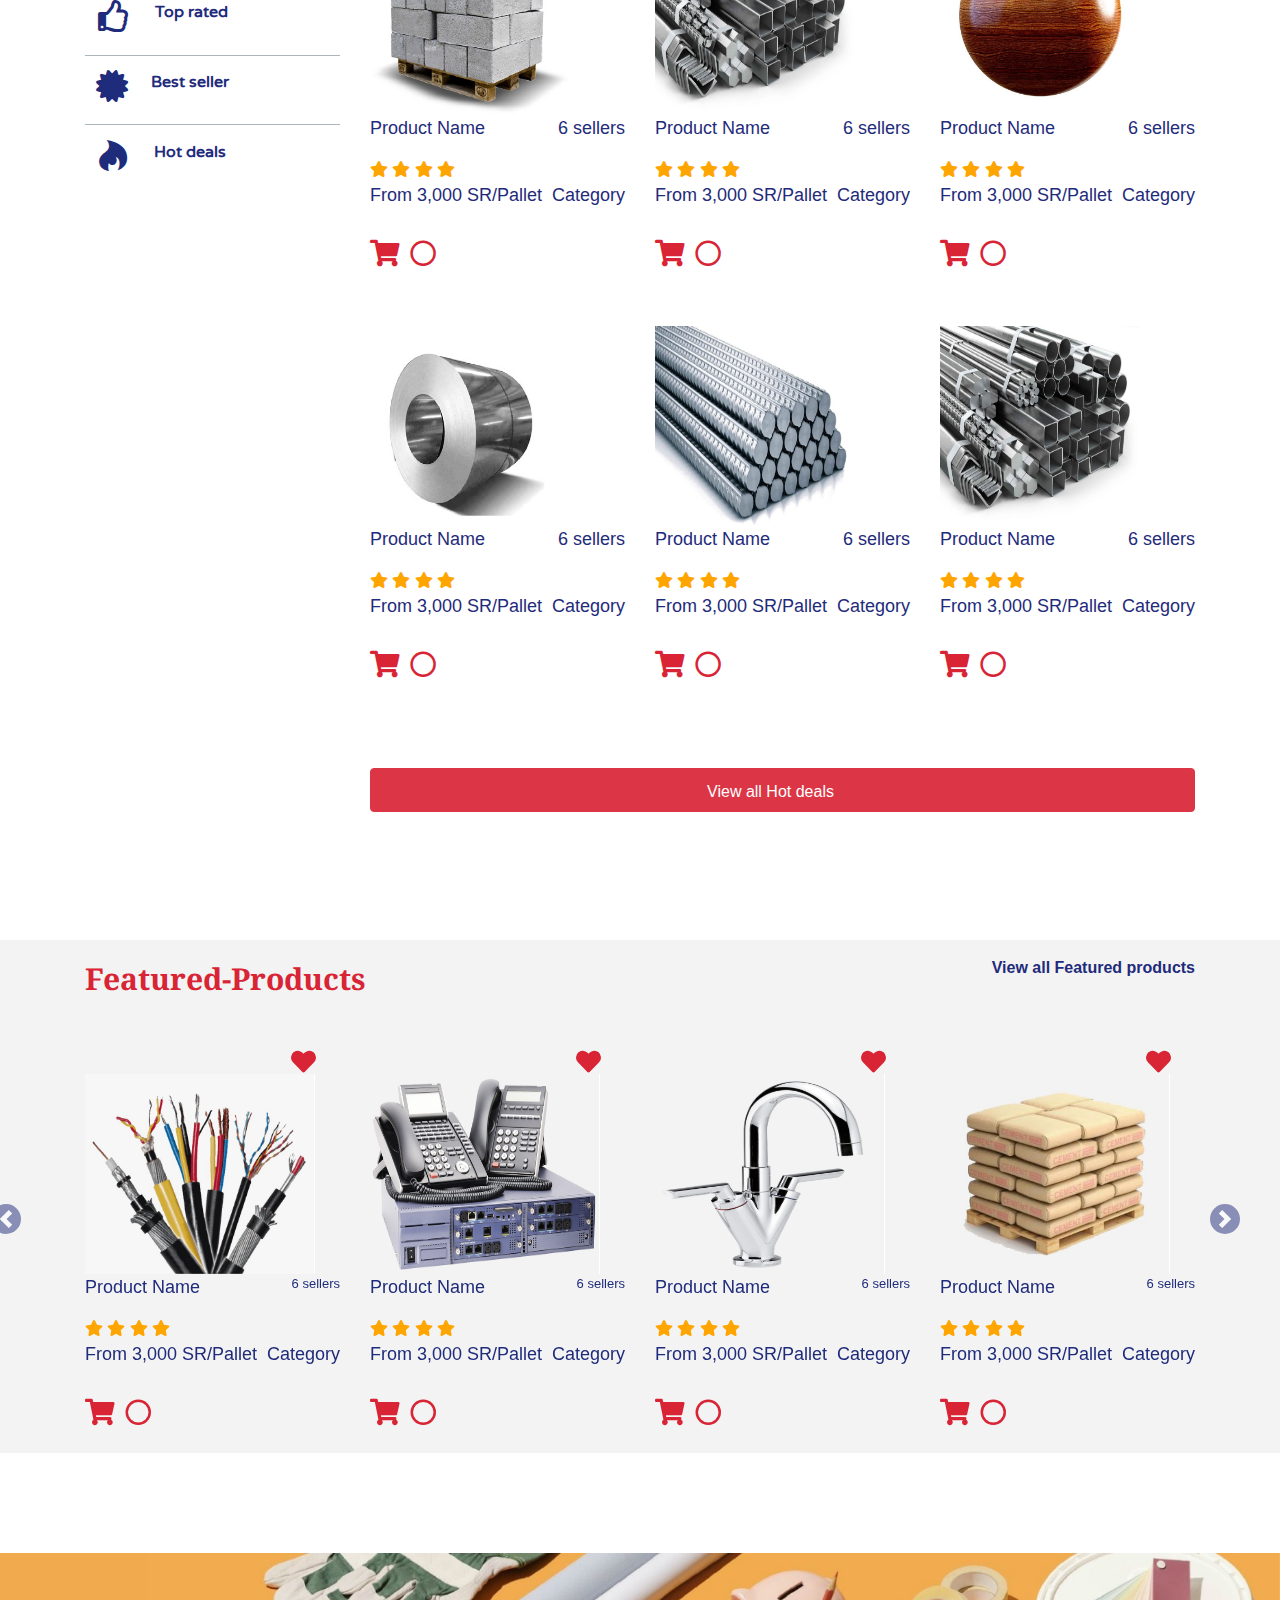
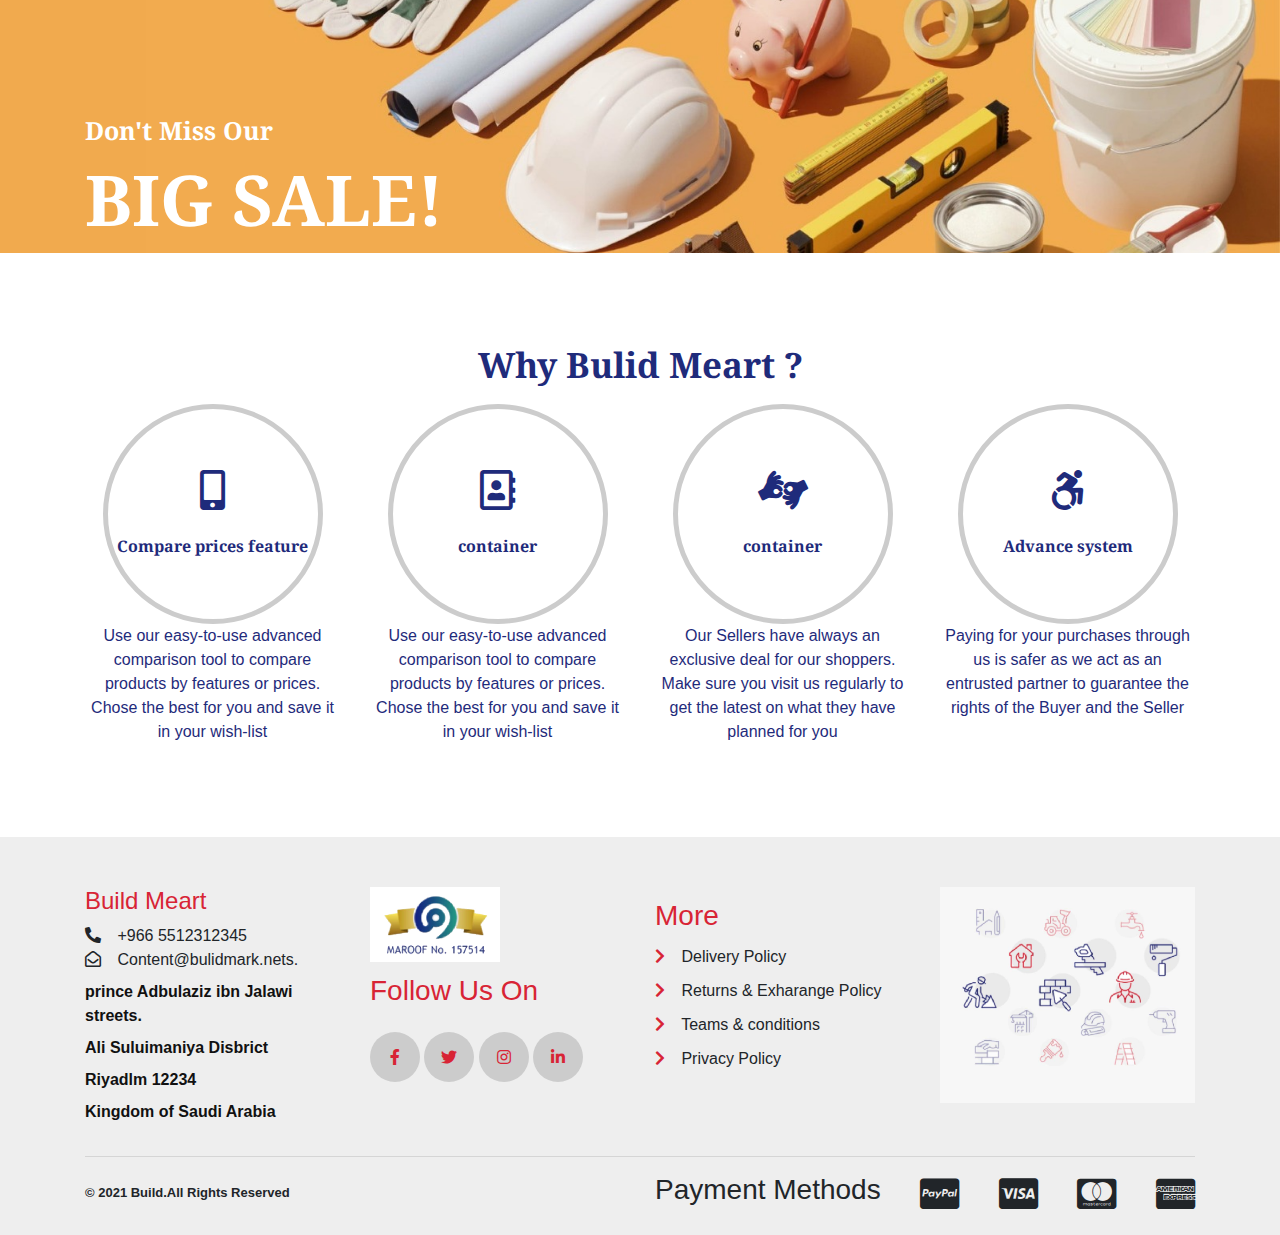
<file: indexeng.html>
<!DOCTYPE html>
<html lang="en">

<head>
    <meta charset="UTF-8">
    <meta http-equiv="X-UA-Compatible" content="IE=edge">
    <meta name="viewport" content="width=device-width, initial-scale=1.0">
    <title>BUILD MART</title>
    <link href="https://fonts.googleapis.com/css2?family=Audiowide&display=swap" rel="stylesheet">
    <link href="https://fonts.googleapis.com/css2?family=Noto+Serif&family=Varela+Round&display=swap" rel="stylesheet">
    <link href="https://fonts.googleapis.com/css2?family=Noto+Serif&display=swap" rel="stylesheet">
    <link rel="stylesheet" href="css/all.css">
    <link rel="stylesheet" href="css/bootstrap.min.css">
    <link rel="stylesheet" href="scss/style.css">

</head>

<body>
    <!-- Start Header -->
    <header>
        <div class="socail-media-header">
            <div class="container">
                <div class="row ">
                    <div class="col-md-6 col-12">
                        <div class="wel-text">
                            <p>Welcome to bulid Mart!</p>
                        </div>
                    </div>
                    <div class="col-md-6 col-12">
                        <div class="icon-socilaM">
                            <button class="btn btn-primary dropdown-toggle lan" type="button" id="dropdownMenuButton" data-toggle="dropdown" aria-haspopup="true" aria-expanded="false">
                                English
                              </button>
                              <div class="dropdown-menu" aria-labelledby="dropdownMenuButton">
                                <a class="dropdown-item" href="indexeng.html">English</a>
                                <a class="dropdown-item" href="index.html">Arabic</a>
                             
                              </div>
                            <i class="fab fa-facebook-f fa-xs"></i>
                            <i class="fab fa-instagram fa-xs"></i>
                            <i class="fab fa-twitter fa-xs"></i>
                            <i class="fab fa-whatsapp fa-xs"></i>
                            <i class="fab fa-linkedin-in fa-xs"></i>
                        </div>
                    </div>
                </div><!-- ./row -->
            </div>
        </div>
        <div class="buildMart">
            <div class="container">
                <div class="row mt-4">
                    <div class="col-md-2 col-12">
                        <div class="headr-heading">
                            <h1>BULD <span>MART</span></h1>
                        </div>
                    </div>
                    <div class="col-md-4 col-12">
                        <div class="headr-search">
                            <div class="input-group mb-3">
                                <input type="text" class="form-control" placeholder="Search for a product or service.."
                                    aria-label="Recipient's username" aria-describedby="basic-addon2">
                                <div class="input-group-append">
                                    <button class="btn btn-outline-secondary" type="button"><i
                                            class="fas fa-search"></i></button>
                                </div>
                            </div>
                        </div>
                    </div>
                    <div class="col-md-6 col-12">
                        <div class="headr-boxes">
                            <button type="button" class="btn btn-primary serviceBut">Become a <br> Service
                                Provider</button>
                            <button type="button" class="btn btn-danger"><i class="fas fa-tint"></i></button>
                            <button type="button" class="btn btn-danger"><i class="fas fa-heart"></i></button>
                            <button type="button" class="btn btn-danger"><i class="fas fa-cart-arrow-down"></i></button>
                            <button type="button" class="btn btn-danger last"><i class="fas fa-user"></i></button>
                            <img src="images/saudi-arabia-flag.png" width="40px" height="40px "
                                style="margin-left: 15px;">
                        </div>
                    </div>
                </div>
            </div><!-- ./container -->
    </header>
    <!-- End Header -->

    <section class="big-sale my-5 pt-3">
        <div class="container">
            <div class="row">
                <div id="carouselExampleIndicators" class="carousel slide" data-ride="carousel">
                    <ol class="carousel-indicators">
                        <li data-target="#carouselExampleIndicators" data-slide-to="0" class="active"></li>
                        <li data-target="#carouselExampleIndicators" data-slide-to="1"></li>
                        <li data-target="#carouselExampleIndicators" data-slide-to="2"></li>
                        <li data-target="#carouselExampleIndicators" data-slide-to="3"></li>
                    </ol>
                    <div class="carousel-inner">
                        <div class="carousel-item active">
                            <div class="container">
                                <div class="row">
                                    <div class="col-md-6 col-12">
                                        <div class="big-sale">
                                            <h6 class="pt-5">Cement Pallet</h6>
                                            <h1>BIG SALE!</h1>
                                            <p class="big-sale-lorem">Lorem ipsum</p>
                                            <p class="big-sale-parg">Lorem ipsum dolor sit amet, consectetuer adipiscing
                                                elit,
                                                sed diam nonummy nibh euismod tincidunt ut laoreet
                                                dolore magna aliquam erat </p>
                                            <button type="button" class="btn btn-danger">Shop Now</button>
                                        </div>
                                    </div>
                                    <div class="col-md-6 col-12 pt-3">
                                        <div class="big-sale-img">
                                            <div class="circle-sale">
                                                <span><del>5,000 SR</del></span>
                                                <p class="circle-sale-parg1">4,850 SR </p>
                                            </div>
                                            <img src="images/saro5.png" alt="">
                                        </div>
                                    </div>
                                </div>
                            </div>
                        </div>
                        <div class="carousel-item">
                            <div class="container">
                                <div class="row">
                                    <div class="col-md-6 col-12">
                                        <div class="big-sale">
                                            <h6 class="pt-5">Cement Pallet</h6>
                                            <h1>BIG SALE!</h1>
                                            <p class="big-sale-lorem">Lorem ipsum</p>
                                            <p class="big-sale-parg">Lorem ipsum dolor sit amet, consectetuer adipiscing
                                                elit,
                                                sed diam nonummy nibh euismod tincidunt ut laoreet
                                                dolore magna aliquam erat </p>
                                            <button type="button" class="btn btn-danger">Shop Now</button>
                                        </div>
                                    </div>
                                    <div class="col-md-6 col-12 pt-3">
                                        <div class="big-sale-img">
                                            <div class="circle-sale">
                                                <span><del>5,000 SR</del></span>
                                                <p class="circle-sale-parg1">4,850 SR </p>
                                            </div>
                                            <img src="images/saro5.png" alt="">
                                        </div>
                                    </div>
                                </div>
                            </div>
                        </div>
                        <div class="carousel-item">
                            <div class="container">
                                <div class="row">
                                    <div class="col-md-6 col-12">
                                        <div class="big-sale">
                                            <h6 class="pt-5">Cement Pallet</h6>
                                            <h1>BIG SALE!</h1>
                                            <p class="big-sale-lorem">Lorem ipsum</p>
                                            <p class="big-sale-parg">Lorem ipsum dolor sit amet, consectetuer adipiscing
                                                elit,
                                                sed diam nonummy nibh euismod tincidunt ut laoreet
                                                dolore magna aliquam erat </p>
                                            <button type="button" class="btn btn-danger">Shop Now</button>
                                        </div>
                                    </div>
                                    <div class="col-md-6 col-12 pt-3">
                                        <div class="big-sale-img">
                                            <div class="circle-sale">
                                                <span><del>5,000 SR</del></span>
                                                <p class="circle-sale-parg1">4,850 SR </p>
                                            </div>
                                            <img src="images/saro5.png" alt="">
                                        </div>
                                    </div>
                                </div>
                            </div>
                        </div>
                        <div class="carousel-item">
                            <div class="container">
                                <div class="row">
                                    <div class="col-md-6 col-12">
                                        <div class="big-sale">
                                            <h6 class="pt-5">Cement Pallet</h6>
                                            <h1>BIG SALE!</h1>
                                            <p class="big-sale-lorem">Lorem ipsum</p>
                                            <p class="big-sale-parg">Lorem ipsum dolor sit amet, consectetuer adipiscing
                                                elit,
                                                sed diam nonummy nibh euismod tincidunt ut laoreet
                                                dolore magna aliquam erat </p>
                                            <button type="button" class="btn btn-danger">Shop Now</button>
                                        </div>
                                    </div>
                                    <div class="col-md-6 col-12 pt-3">
                                        <div class="big-sale-img">
                                            <div class="circle-sale">
                                                <span><del>5,000 SR</del></span>
                                                <p class="circle-sale-parg1">4,850 SR</span>
                                                </p>
                                            </div>
                                            <img src="images/saro5.png" alt="">
                                        </div>
                                    </div>
                                </div>
                            </div>
                        </div>
                    </div>
                </div>
            </div>
        </div>
    </section> <!-- seaction big sale -->
    <!-- services -->
    <section class="services">
        <div class="container">
            <div class="row">
                <div class="col-md-6 col-12">
                    <div class="categ-blue">
                        <div class="categ-Materials">
                            <div class="categ-icon">
                                <i class="fab fa-bitbucket"></i>
                            </div>
                            <p class="categ-text">Materials</p>
                        </div>
                        <div class="categ-Materials active">
                            <div class="categ-icon">
                                <i class="fas fa-hammer"></i>
                            </div>
                            <p class="categ-text">Tools</p>
                        </div>
                        <div class="categ-Materials">
                            <div class="categ-icon">
                                <i class="fas fa-truck"></i>
                            </div>
                            <p class="categ-text">Machines</p>
                        </div>

                        <div class="categ-Materials">
                            <div class="categ-icon">
                                <i class="fas fa-screwdriver"></i>
                            </div>
                            <p class="categ-text">Equipments</p>
                        </div>
                    </div><!-- ./ categ-blue -->
                </div>
                <div class="col-md-6 col-12">
                    <div class="categ-red">
                        <div class="categ-Materials">
                            <div class="categ-icon">
                                <i class="fas fa-user-edit"></i>
                            </div>
                            <p class="categ-text">Designers</p>
                        </div>
                        <div class="categ-Materials active">
                            <div class="categ-icon">
                                <i class="far fa-user"></i>
                            </div>
                            <p class="categ-text">Contractors</p>
                        </div>
                        <div class="categ-Materials">
                            <div class="categ-icon">
                                <i class="fas fa-user-tie"></i>
                            </div>
                            <p class="categ-text">Consultants</p>
                        </div>

                        <div class="categ-Materials">
                            <div class="categ-icon">
                                <i class="fas fa-search-dollar"></i>
                            </div>
                            <p class="categ-text">Sellers</p>
                        </div>
                    </div><!-- ./ categ-blue -->
                </div>
            </div>
        </div>
    </section>
    <!-- HIGH-PERFORMANCE -->
    <section class="HIGH-PERFORMANCE">
        <div class="container">
            <div class="background">
                <div class="row backgroundGr">
                    <div class="col-md-6 col-12 Higf-col">
                        <div class="circle-sale HIGH-circle-sale">
                            <span><del>12,000 SR</del></span>
                            <p class="circle-sale-parg1 ufer">4,850 SR </p>
                        </div>
                        <div class="HIGH-PERFORMANCE-img">
                            <img src="images/pic1.png" alt="high">
                        </div>
                    </div>
                    <div class="col-md-6 col-12">
                        <div class="HIGH-PERFORMANCE-text">
                            <p>Deere-344K</p>
                            <h1>HIGH-PERFORMANCE</h1>
                            <p>to meet your highest expectations.</p>
                        </div>
                    </div>
                </div>
            </div>
        </div>
    </section>
    <!-- product -->
    <section class="three-categ">
        <div class="container">
            <div class="row">
                <div class="col-md-4 col-sm-12 mb-2">
                    <div class="toole-categ">
                        <div class="toole-categ-text">
                            <h5>Best gadget discount price</h5>
                            <p>Discount upto <span class="dis-red"> 50%!</span></p>
                            <button type="button" class="btn btn-danger bttnd">Shop Now</button>
                        </div>
                        <div class="toole-categ-imge">
                            <img src="images/p2.png" alt="pi2">
                        </div>
                    </div>
                </div>
                <div class="col-md-4 col-sm-12  mb-2">
                    <div class="toole-categ">
                        <div class="toole-categ-text">
                            <h5>Best gadget discount price</h5>
                            <p>Discount upto <span class="dis-red"> 50%!</span></p>
                            <button type="button" class="btn btn-danger bttnd">Shop Now</button>
                        </div>
                        <div class="toole-categ-imge">
                            <img src="images/p3.png" alt="">
                        </div>
                    </div>
                </div>
                <div class="col-md-4 col-sm-12  mb-2">
                    <div class="toole-categ">
                        <div class="toole-categ-text">
                            <h5>Best gadget discount price</h5>
                            <p>Discount upto <span class="dis-red"> 50%!</span></p>
                            <button type="button" class="btn btn-danger bttnd">Shop Now</button>
                        </div>
                        <div class="toole-categ-imge">
                            <img src="images/shop3-removebg-preview.png" alt="">
                        </div>
                    </div>
                </div>
            </div>
        </div>
    </section>
    <!-- Products -->
    <section class="Product">
        <div class="container">
            <div class="row mt-5">
                <div class="col-md-3">
                    <div class="products-list">
                        <div class="list">
                            <i class="fas fa-star fa-2x"></i>
                             <p>New arrivals</p>
                        </div>
                        <div class="list">
                            <i class="far fa-thumbs-up fa-2x"></i>
                               <p>Top rated</p>
                          </div>
                          <div class="list">
                            <i class="fas fa-certificate fa-2x"></i>
                               <p>Best seller</p>
                          </div>
                          <div class="list list-active">
                            <i class="fab fa-hotjar fa-2x"></i>
                               <p>Hot deals</p>
                          </div>
                    </div>
                </div>
                <div class="col-md-3">
                    <div class="product-item first">
                        <div class="product_img">
                            <img src="images/product66.png" alt="">
                        </div>
                        <div class="product-item-text">
                            <p>Product Name</p>
                            <p>6 sellers</p>
                        </div>
                        <div class="product-item-star">
                            <i class="fas fa-star"></i>
                            <i class="fas fa-star"></i>
                            <i class="fas fa-star"></i>
                            <i class="fas fa-star"></i>
                        </div>
                        <div class="product-item-text">
                            <p>From 3,000 SR/Pallet</p>
                            <p>Category</p>
                        </div>
                        <div class="prod-icon">
                            <i class="fas fa-shopping-cart fa-xs"></i>
                            <i class="far fa-circle fa-xs"></i>
                        </div>
                    </div>
                </div>
                <div class="col-md-3">
                    <div class="product-item">
                        <div class="product_img">
                            <img src="images/product55.png" alt="">
                        </div>

                        <div class="product-item-text">
                            <p>Product Name</p>
                            <p>6 sellers</p>
                        </div>
                        <div class="product-item-star">
                            <i class="fas fa-star"></i>
                            <i class="fas fa-star"></i>
                            <i class="fas fa-star"></i>
                            <i class="fas fa-star"></i>
                        </div>
                        <div class="product-item-text">
                            <p>From 3,000 SR/Pallet</p>
                            <p>Category</p>
                        </div>
                        <div class="prod-icon">
                            <i class="fas fa-shopping-cart fa-xs"></i>
                            <i class="far fa-circle fa-xs"></i>
                        </div>
                    </div>
                </div>
                <div class="col-md-3">
                    <div class="product-item ">
                        <div class="product_img">
                            <img src="images/prod3.png" alt="">
                        </div>
                        <div class="product-item-text">
                            <p>Product Name</p>
                            <p>6 sellers</p>
                        </div>
                        <div class="product-item-star">
                            <i class="fas fa-star"></i>
                            <i class="fas fa-star"></i>
                            <i class="fas fa-star"></i>
                            <i class="fas fa-star"></i>
                        </div>
                        <div class="product-item-text">
                            <p>From 3,000 SR/Pallet</p>
                            <p>Category</p>
                        </div>
                        <div class="prod-icon">
                            <i class="fas fa-shopping-cart fa-xs"></i>
                            <i class="far fa-circle fa-xs"></i>
                        </div>
                    </div>
                </div>
            </div>
            <div class="row mt-5">
                <div class="col-md-3">

                </div>
                <div class="col-md-3">
                    <div class="product-item edit">
                        <div class="product_img">
                            <img src="images/prod4.png" alt="">
                        </div>
                        <div class="product-item-text">
                            <p>Product Name</p>
                            <p>6 sellers</p>
                        </div>
                        <div class="product-item-star">
                            <i class="fas fa-star"></i>
                            <i class="fas fa-star"></i>
                            <i class="fas fa-star"></i>
                            <i class="fas fa-star"></i>
                        </div>
                        <div class="product-item-text">
                            <p>From 3,000 SR/Pallet</p>
                            <p>Category</p>
                        </div>
                        <div class="prod-icon">
                            <i class="fas fa-shopping-cart fa-xs"></i>
                            <i class="far fa-circle fa-xs"></i>
                        </div>
                    </div>
                </div>
                <div class="col-md-3">
                    <div class="product-item">
                        <div class="product_img">
                            <img src="images/product2.png" alt="">
                        </div>
                        <div class="product-item-text">
                            <p>Product Name</p>
                            <p>6 sellers</p>
                        </div>
                        <div class="product-item-star">
                            <i class="fas fa-star"></i>
                            <i class="fas fa-star"></i>
                            <i class="fas fa-star"></i>
                            <i class="fas fa-star"></i>
                        </div>
                        <div class="product-item-text">
                            <p>From 3,000 SR/Pallet</p>
                            <p>Category</p>
                        </div>
                        <div class="prod-icon">
                            <i class="fas fa-shopping-cart fa-xs"></i>
                            <i class="far fa-circle fa-xs"></i>
                        </div>
                    </div>
                </div>
                <div class="col-md-3">
                    <div class="product-item edit">
                        <div class="product_img">
                            <img src="images/product55.png" alt="">
                        </div>
                        <div class="product-item-text">
                            <p>Product Name</p>
                            <p>6 sellers</p>
                        </div>
                        <div class="product-item-star">
                            <i class="fas fa-star"></i>
                            <i class="fas fa-star"></i>
                            <i class="fas fa-star"></i>
                            <i class="fas fa-star"></i>
                        </div>
                        <div class="product-item-text">
                            <p>From 3,000 SR/Pallet</p>
                            <p>Category</p>
                        </div>
                        <div class="prod-icon">
                            <i class="fas fa-shopping-cart fa-xs"></i>
                            <i class="far fa-circle fa-xs"></i>
                        </div>
                    </div>
                </div>
            </div>
            <div class="row">
                <div class="col-md-3"></div>
                <div class="col-md-9">
                    <div class="btn-view-all">
                        <button type="button" class="btn btn-danger">View all Hot deals <i
                                class="las la-arrow-right pl-4"></i></button>
                    </div>
                </div>
            </div>
        </div>
    </section>
    <!-- Start Featured-Products  -->
    <section class="Featured-Products my-5 py-3">
        <div class="container">
            <div class="row">
                <div class="col-md-6 col-12">
                    <div class="Featured-Products-headingR">Featured-Products</div>
                </div>
                <div class="col-md-6 col-12">
                    <div class="Featured-Products-headingb">View all Featured products</div>
                </div>
                <div id="carouselExampleControls" class="carousel slide" data-ride="carousel">
                    <div class="carousel-inner">
                        <div class="carousel-item active">
                            <div class="container">
                                <div class="row mt-5">
                                    <div class="col-md-3">
                                        <i class="fas fa-heart prf-fe-icon"></i>
                                        <div class="product-item Featured-Products">
                                            <img src="images/pi11.png" alt="">
                                            <div class="product-item-text">
                                                <p>Product Name</p>
                                                <p class="psale">6 sellers</p>
                                            </div>
                                            <div class="product-item-star">
                                                <i class="fas fa-star"></i>
                                                <i class="fas fa-star"></i>
                                                <i class="fas fa-star"></i>
                                                <i class="fas fa-star"></i>
                                            </div>
                                            <div class="product-item-text">
                                                <p>From 3,000 SR/Pallet</p>
                                                <p>Category</p>
                                            </div>
                                            <div class="prod-icon">
                                                <i class="fas fa-shopping-cart fa-xs"></i>
                                                <i class="far fa-circle fa-xs"></i>
                                            </div>
                                        </div>
                                    </div>
                                    <div class="col-md-3">
                                        <i class="fas fa-heart prf-fe-icon"></i>
                                        <div class="product-item Featured-Products">
                                            <img src="images/pi22.png" alt="">
                                            <div class="product-item-text">
                                                <p>Product Name</p>
                                                <p class="psale">6 sellers</p>
                                            </div>
                                            <div class="product-item-star">
                                                <i class="fas fa-star"></i>
                                                <i class="fas fa-star"></i>
                                                <i class="fas fa-star"></i>
                                                <i class="fas fa-star"></i>
                                            </div>
                                            <div class="product-item-text">
                                                <p>From 3,000 SR/Pallet</p>
                                                <p>Category</p>
                                            </div>
                                            <div class="prod-icon">
                                                <i class="fas fa-shopping-cart fa-xs"></i>
                                                <i class="far fa-circle fa-xs"></i>
                                            </div>
                                        </div>
                                    </div>
                                    <div class="col-md-3">
                                        <i class="fas fa-heart prf-fe-icon"></i>
                                        <div class="product-item Featured-Products">
                                            <img src="images/pi33.png" alt="">
                                            <div class="product-item-text">
                                                <p>Product Name</p>
                                                <p class="psale">6 sellers</p>
                                            </div>
                                            <div class="product-item-star">
                                                <i class="fas fa-star"></i>
                                                <i class="fas fa-star"></i>
                                                <i class="fas fa-star"></i>
                                                <i class="fas fa-star"></i>
                                            </div>
                                            <div class="product-item-text">
                                                <p>From 3,000 SR/Pallet</p>
                                                <p>Category</p>
                                            </div>
                                            <div class="prod-icon">
                                                <i class="fas fa-shopping-cart fa-xs"></i>
                                                <i class="far fa-circle fa-xs"></i>
                                            </div>
                                        </div>
                                    </div>
                                    <div class="col-md-3">
                                        <i class="fas fa-heart prf-fe-icon"></i>
                                        <div class="product-item Featured-Products">
                                            <img src="images/p44.png" alt="">
                                            <div class="product-item-text">
                                                <p>Product Name</p>
                                                <p class="psale">6 sellers</p>
                                            </div>
                                            <div class="product-item-star">
                                                <i class="fas fa-star"></i>
                                                <i class="fas fa-star"></i>
                                                <i class="fas fa-star"></i>
                                                <i class="fas fa-star"></i>
                                            </div>
                                            <div class="product-item-text">
                                                <p>From 3,000 SR/Pallet</p>
                                                <p>Category</p>
                                            </div>
                                            <div class="prod-icon">
                                                <i class="fas fa-shopping-cart fa-xs"></i>
                                                <i class="far fa-circle fa-xs"></i>
                                            </div>
                                        </div>
                                    </div>
                                </div> <!-- ./Featured-Products-row2 -->
                            </div>
                        </div>
                        <div class="carousel-item">
                            <div class="container">
                                <div class="row mt-5">
                                    <div class="col-md-3">
                                        <i class="fas fa-heart prf-fe-icon"></i>
                                        <div class="product-item Featured-Products">
                                            <img src="images/pi11.png" alt="">
                                            <div class="product-item-text">
                                                <p>Product Name</p>
                                                <p class="psale">6 sellers</p>
                                            </div>
                                            <div class="product-item-star">
                                                <i class="fas fa-star"></i>
                                                <i class="fas fa-star"></i>
                                                <i class="fas fa-star"></i>
                                                <i class="fas fa-star"></i>
                                            </div>
                                            <div class="product-item-text">
                                                <p>From 3,000 SR/Pallet</p>
                                                <p>Category</p>
                                            </div>
                                            <div class="prod-icon">
                                                <i class="fas fa-shopping-cart fa-xs"></i>
                                                <i class="far fa-circle fa-xs"></i>
                                            </div>
                                        </div>
                                    </div>
                                    <div class="col-md-3">
                                        <i class="fas fa-heart prf-fe-icon"></i>
                                        <div class="product-item Featured-Products">
                                            <img src="images/pi22.png" alt="">
                                            <div class="product-item-text">
                                                <p>Product Name</p>
                                                <p class="psale">6 sellers</p>
                                            </div>
                                            <div class="product-item-star">
                                                <i class="fas fa-star"></i>
                                                <i class="fas fa-star"></i>
                                                <i class="fas fa-star"></i>
                                                <i class="fas fa-star"></i>
                                            </div>
                                            <div class="product-item-text">
                                                <p>From 3,000 SR/Pallet</p>
                                                <p>Category</p>
                                            </div>
                                            <div class="prod-icon">
                                                <i class="fas fa-shopping-cart fa-xs"></i>
                                                <i class="far fa-circle fa-xs"></i>
                                            </div>
                                        </div>
                                    </div>
                                    <div class="col-md-3">
                                        <i class="fas fa-heart prf-fe-icon"></i>
                                        <div class="product-item Featured-Products">
                                            <img src="images/pi33.png" alt="">
                                            <div class="product-item-text">
                                                <p>Product Name</p>
                                                <p class="psale">6 sellers</p>
                                            </div>
                                            <div class="product-item-star">
                                                <i class="fas fa-star"></i>
                                                <i class="fas fa-star"></i>
                                                <i class="fas fa-star"></i>
                                                <i class="fas fa-star"></i>
                                            </div>
                                            <div class="product-item-text">
                                                <p>From 3,000 SR/Pallet</p>
                                                <p>Category</p>
                                            </div>
                                            <div class="prod-icon">
                                                <i class="fas fa-shopping-cart fa-xs"></i>
                                                <i class="far fa-circle fa-xs"></i>
                                            </div>
                                        </div>
                                    </div>
                                    <div class="col-md-3">
                                        <i class="fas fa-heart prf-fe-icon"></i>
                                        <div class="product-item Featured-Products">
                                            <img src="images/p44.png" alt="">
                                            <div class="product-item-text">
                                                <p>Product Name</p>
                                                <p class="psale">6 sellers</p>
                                            </div>
                                            <div class="product-item-star">
                                                <i class="fas fa-star"></i>
                                                <i class="fas fa-star"></i>
                                                <i class="fas fa-star"></i>
                                                <i class="fas fa-star"></i>
                                            </div>
                                            <div class="product-item-text">
                                                <p>From 3,000 SR/Pallet</p>
                                                <p>Category</p>
                                            </div>
                                            <div class="prod-icon">
                                                <i class="fas fa-shopping-cart fa-xs"></i>
                                                <i class="far fa-circle fa-xs"></i>
                                            </div>
                                        </div>
                                    </div>
                                </div> <!-- ./Featured-Products-row2 -->
                            </div>
                        </div>
                        <div class="carousel-item">
                            <div class="container">
                                <div class="row mt-5">
                                    <div class="col-md-3">
                                        <i class="fas fa-heart prf-fe-icon"></i>
                                        <div class="product-item Featured-Products">
                                            <img src="images/pi11.png" alt="">
                                            <div class="product-item-text">
                                                <p>Product Name</p>
                                                <p class="psale">6 sellers</p>
                                            </div>
                                            <div class="product-item-star">
                                                <i class="fas fa-star"></i>
                                                <i class="fas fa-star"></i>
                                                <i class="fas fa-star"></i>
                                                <i class="fas fa-star"></i>
                                            </div>
                                            <div class="product-item-text">
                                                <p>From 3,000 SR/Pallet</p>
                                                <p>Category</p>
                                            </div>
                                            <div class="prod-icon">
                                                <i class="fas fa-shopping-cart fa-xs"></i>
                                                <i class="far fa-circle fa-xs"></i>
                                            </div>
                                        </div>
                                    </div>
                                    <div class="col-md-3">
                                        <i class="fas fa-heart prf-fe-icon"></i>
                                        <div class="product-item Featured-Products">
                                            <img src="images/pi22.png" alt="">
                                            <div class="product-item-text">
                                                <p>Product Name</p>
                                                <p class="psale">6 sellers</p>
                                            </div>
                                            <div class="product-item-star">
                                                <i class="fas fa-star"></i>
                                                <i class="fas fa-star"></i>
                                                <i class="fas fa-star"></i>
                                                <i class="fas fa-star"></i>
                                            </div>
                                            <div class="product-item-text">
                                                <p>From 3,000 SR/Pallet</p>
                                                <p>Category</p>
                                            </div>
                                            <div class="prod-icon">
                                                <i class="fas fa-shopping-cart fa-xs"></i>
                                                <i class="far fa-circle fa-xs"></i>
                                            </div>
                                        </div>
                                    </div>
                                    <div class="col-md-3">
                                        <i class="fas fa-heart prf-fe-icon"></i>
                                        <div class="product-item Featured-Products">
                                            <img src="images/pi33.png" alt="">
                                            <div class="product-item-text">
                                                <p>Product Name</p>
                                                <p class="psale">6 sellers</p>
                                            </div>
                                            <div class="product-item-star">
                                                <i class="fas fa-star"></i>
                                                <i class="fas fa-star"></i>
                                                <i class="fas fa-star"></i>
                                                <i class="fas fa-star"></i>
                                            </div>
                                            <div class="product-item-text">
                                                <p>From 3,000 SR/Pallet</p>
                                                <p>Category</p>
                                            </div>
                                            <div class="prod-icon">
                                                <i class="fas fa-shopping-cart fa-xs"></i>
                                                <i class="far fa-circle fa-xs"></i>
                                            </div>
                                        </div>
                                    </div>
                                    <div class="col-md-3">
                                        <i class="fas fa-heart prf-fe-icon"></i>
                                        <div class="product-item Featured-Products">
                                            <img src="images/p44.png" alt="">
                                            <div class="product-item-text">
                                                <p>Product Name</p>
                                                <p class="psale">6 sellers</p>
                                            </div>
                                            <div class="product-item-star">
                                                <i class="fas fa-star"></i>
                                                <i class="fas fa-star"></i>
                                                <i class="fas fa-star"></i>
                                                <i class="fas fa-star"></i>
                                            </div>
                                            <div class="product-item-text">
                                                <p>From 3,000 SR/Pallet</p>
                                                <p>Category</p>
                                            </div>
                                            <div class="prod-icon">
                                                <i class="fas fa-shopping-cart fa-xs"></i>
                                                <i class="far fa-circle fa-xs"></i>
                                            </div>
                                        </div>
                                    </div>
                                </div> <!-- ./Featured-Products-row2 -->
                            </div>
                        </div>
                    </div>
                    <a class="carousel-control-prev" href="#carouselExampleControls" role="button" data-slide="prev">
                        <span class="carousel-control-prev-icon" aria-hidden="true"></span>
                        <span class="sr-only">Previous</span>
                    </a>
                    <a class="carousel-control-next" href="#carouselExampleControls" role="button" data-slide="next">
                        <span class="carousel-control-next-icon" aria-hidden="true"></span>
                        <span class="sr-only">Next</span>
                    </a>
                </div>
            </div>
    </section>
    <!-- Big sale -->
    <section class="bg-m">
        <div class="container">
            <div class="content-botom">
                <h2>Don't miss our</h2>
                <h1>BIG SALE!</h1>
            </div>
        </div>

    </section>
    <!-- end Big Sale -->

    <section class="bulid-m">
        <div class="container">
            <div class="b-head text-center">
                <h2>Why Bulid Meart ?</h2>
            </div>
            <div class="row">
                <div class="col-md-6 col-lg-3">
                    <article class="bilid-div w-100">
                        <div class="cycle-div">
                            <i class="fas fa-mobile-alt"></i>
                            <p>Compare prices feature</p>
                        </div>
                        <p class="text-center prag1 whyD">
                            Use our easy-to-use
                            advanced comparison tool to
                            compare products by
                            features or prices. Chose the
                            best for you and save it in
                            your wish-list
                        </p>
                    </article>
                </div>
                <div class="col-md-6 col-lg-3">
                    <article class="bilid-div w-100">
                        <div class="cycle-div">
                            <i class="far fa-address-book"></i>
                            <p>container</p>
                        </div>
                        <p class="text-center prag1 whyD">
                            Use our easy-to-use
                            advanced comparison tool to
                            compare products by
                            features or prices. Chose the
                            best for you and save it in
                            your wish-list
                        </p>
                    </article>
                </div>
                <div class="col-md-6 col-lg-3">
                    <article class="bilid-div w-100">
                        <div class="cycle-div">
                            <i class="fas fa-american-sign-language-interpreting"></i>
                            <p>container</p>
                        </div>
                        <p class="text-center prag1 whyD">
                            Our Sellers have always an
                            exclusive deal for our shoppers.
                            Make sure you visit us regularly
                            to get the latest on what they
                            have planned for you
                        </p>
                    </article>
                </div>
                <div class="col-md-6 col-lg-3">
                    <article class="bilid-div w-100">
                        <div class="cycle-div">
                            <i class="fab fa-accessible-icon"></i>
                            <p>Advance system</p>
                        </div>
                        <p class="text-center prag1 whyD">
                            Paying for your purchases
                            through us is safer as we act
                            as an entrusted partner to
                            guarantee the rights of the
                            Buyer and the Seller
                        </p>
                    </article>
                </div>
            </div>


        </div>
    </section>
    <!-- start footer -->
    <footer>
        <div class="container">
            <div class="row">
                <div class="col-md-6 col-lg-3">
                    <div class="foot-one">
                        <h4>Build Meart</h4>
                    </div>
                    <div class="icon">
                        <i class="fas fa-phone-alt"></i>
                        <span>+966 5512312345</span>
                    </div>
                    <div class="icon">
                        <i class="far fa-envelope-open"></i>
                        <span>Content@bulidmark.nets.</span>
                    </div>
                    <div class="lists">
                        <ul>
                            <li>prince Adbulaziz ibn Jalawi streets.</li>
                            <li>Ali Suluimaniya Disbrict</li>
                            <li>Riyadlm 12234</li>
                            <li>Kingdom of Saudi Arabia</li>
                        </ul>
                    </div>

                </div>
                <div class="col-md-6 col-lg-3">
                    <div class="foot-tow">
                        <img src="images/Maroof.png" alt=" ss" width="130">
                        <h3>Follow us on</h3>
                        <div class="social-icon">
                            <i class="fab fa-facebook-f"></i>
                            <i class="fab fa-twitter"></i>
                            <i class="fab fa-instagram"></i>
                            <i class="fab fa-linkedin-in"></i>
                        </div>
                    </div>
                </div>
                <div class="col-md-6 col-lg-3">
                    <div class="foot-three">
                        <h3>More</h3>
                        <ol>
                            <li> <i class="fas fa-chevron-right"></i> Delivery Policy</li>
                            <li> <i class="fas fa-chevron-right"></i> Returns & Exharange Policy</li>
                            <li> <i class="fas fa-chevron-right"></i> Teams & conditions</li>
                            <li> <i class="fas fa-chevron-right"></i> Privacy Policy</li>
                        </ol>
                    </div>
                </div>
                <div class="col-md-6 col-lg-3">
                    <div class="foot-four w-100">
                        <img src="images/5- Guest - Home Page-02.png" class="w-100" alt="Maroof">
                    </div>
                </div>
            </div>
            <hr>
            <div class="row">
                <div class="col-md-6">
                    <div class="copy">
                        &copy; 2021 Build.All Rights Reserved
                    </div>
                </div>
                <div class="col-md-6">
                    <div class="img-flex">
                        <h3>Payment Methods</h3>
                        <span class="fab fa-cc-paypal"></span>
                        <span class="fab fa-cc-visa"></span>
                        <span class="fab fa-cc-mastercard"></span>
                        <span class="fab fa-cc-amex"></span>
                    </div>
                </div>

            </div>
        </div>

    </footer>
    <div class="massage">
        <i class="fas fa-comments"></i>
    </div>
    <!-- end footer -->


    <!-- script -->
    <script src="js/jquery 6.3.js"></script>
    <script src="js/bootstrap.bundle.min.js"></script>
</body>

</html>
</file>
<file: scss/style.css>
* {
  margin: 0;
  padding: 0;
  -webkit-box-sizing: border-box;
          box-sizing: border-box;
}

.socail-media-header {
  background: #1f2b7b;
  color: #fff;
  padding-top: 12px;
  padding-bottom: 0;
}
.socail-media-header .wel-text p {
  font-size: 12px;
}
.socail-media-header .icon-socilaM {
  text-align: right;
}
.socail-media-header .icon-socilaM i {
  margin: 0 5px;
}

.buildMart .headr-heading {
  margin-bottom: -30px;
}
.buildMart .headr-heading h1 {
  color: #d82435;
  font-family: "Audiowide", cursive;
  margin-top: -15px;
}
.buildMart .input-group-append button {
  color: #d82435;
  font-size: 22px;
  font-weight: bolder;
}
.buildMart .headr-boxes {
  margin-top: 20px;
}
.buildMart .headr-boxes .btn i {
  font-size: 16px;
  padding: 0.5rem 0.2rem;
  margin: 0 5px;
}
.buildMart .headr-boxes .serviceBut {
  background: #1f2b7b;
  border: none;
  padding: 0.5rem 1rem;
  font-size: 10px;
  font-weight: bolder;
}
.buildMart .headr-boxes .serviceBut:hover {
  background-color: #d82435;
}
.buildMart .headr-boxes .btn-danger {
  padding: 0.5rem 1rem;
}
.buildMart .headr-search {
  margin-top: 20px;
}
.buildMart .headr-search .serchBtn {
  border: none;
}
.buildMart .headr-search .btn-outline-secondary {
  border: none;
  margin-left: -44px;
}

.big-sale {
  background: #e4e5e6;
  font-family: "Varela Round", sans-serif;
}
.big-sale ol.carousel-indicators li {
  cursor: pointer;
}
.big-sale img {
  width: 80%;
  margin-bottom: 18px;
}
.big-sale h6 {
  color: #1f2b7b;
  font-size: 30px;
  font-weight: bolder;
  font-family: "Noto Serif", serif;
}
.big-sale h1 {
  color: #d82435;
  font-size: 80px;
  font-family: "Varela Round", sans-serif;
  font-weight: bolder;
}
.big-sale .big-sale-lorem {
  color: #444343;
  font-weight: bold;
  margin-bottom: -8px;
}
.big-sale .big-sale-parg {
  color: #a9abad;
}
.big-sale .btn-danger {
  padding: 0.5rem 1.5rem;
  font-size: 20px;
}

.circle-sale {
  width: 110px;
  height: 110px;
  background: #d82435;
  -webkit-box-shadow: 5px 5px 10px #d82435, -5px -5px 10px #d82435;
          box-shadow: 5px 5px 10px #d82435, -5px -5px 10px #d82435;
  border-radius: 50%;
  -webkit-border-radius: 50%;
  -moz-border-radius: 50%;
  -ms-border-radius: 50%;
  -o-border-radius: 50%;
  text-align: center;
  line-height: 110px;
  position: absolute;
  font-weight: bold;
}
.circle-sale span {
  margin-top: -25px;
  color: #2926265e;
  display: block;
}

.circle-sale-parg1 {
  color: #fff;
  font-size: 18px;
  position: absolute;
  top: 0px;
  right: 18px;
}

.services {
  padding-bottom: 60px;
}
.services .categ-blue, .services .categ-red {
  display: -webkit-box;
  display: -ms-flexbox;
  display: flex;
  -ms-flex-pack: distribute;
      justify-content: space-around;
}
.services .categ-icon {
  width: 80px;
  height: 80px;
  border-radius: 50%;
  -webkit-border-radius: 50%;
  -moz-border-radius: 50%;
  -ms-border-radius: 50%;
  -o-border-radius: 50%;
  background: #e4e5e6;
  border: #1f2b7b;
  color: #1f2b7b;
  font-size: 40px;
  text-align: center;
  line-height: 80px;
  border: 1px solid #1f2b7b;
}
.services .categ-text {
  color: #1f2b7b;
  font-size: 18px;
  font-family: "Varela Round", sans-serif;
}
.services .categ-Materials {
  opacity: 0.7;
}
.services .active {
  opacity: 1;
}
.services .categ-red .categ-icon {
  color: #d82435;
}
.services .categ-red .categ-text {
  color: #d82435;
}
.services .categ-red .active .categ-icon {
  border-color: #d82435;
}
.services .categ-red .active .categ-icon {
  border: 2px solid #d82435;
}

/* seaction categ */
.categ-Materials.active::before {
  content: "NEW";
  width: 60px;
  height: 27px;
  font-size: 14px;
  text-align: center;
  background: #d82435;
  color: #fff;
  padding: 0.2rem 0.3rem;
  border-radius: 2px;
  -webkit-border-radius: 2px;
  -moz-border-radius: 2px;
  -ms-border-radius: 2px;
  -o-border-radius: 2px;
  position: absolute;
  top: -13px;
  left: 140px;
}

.HIGH-PERFORMANCE {
  margin: 3rem 0;
}
.HIGH-PERFORMANCE .backgroundGr {
  background-color: #fff;
  padding: 20px 10px;
}
.HIGH-PERFORMANCE .backgroundGr .Higf-col {
  position: relative;
}
.HIGH-PERFORMANCE .backgroundGr .HIGH-circle-sale {
  position: absolute;
  right: 100px;
}
.HIGH-PERFORMANCE h1 {
  color: #d82435;
  font-family: "Noto Serif", serif;
  font-weight: bolder;
}
.HIGH-PERFORMANCE p {
  color: #444343;
  font-weight: bolder;
  font-family: "Noto Serif", serif;
}
.HIGH-PERFORMANCE img {
  width: 80%;
}
.HIGH-PERFORMANCE .ufer {
  color: #fff;
}

.toole-categ {
  display: -webkit-box;
  display: -ms-flexbox;
  display: flex;
  -webkit-box-pack: justify;
      -ms-flex-pack: justify;
          justify-content: space-between;
  background: #f3f3f3;
  padding: 2rem 1rem;
  border-radius: 5px;
  -webkit-border-radius: 5px;
  -moz-border-radius: 5px;
  -ms-border-radius: 5px;
  -o-border-radius: 5px;
}
.toole-categ .toole-categ-text {
  width: 40%;
  font-family: "Noto Serif", serif;
  font-weight: bolder;
}
.toole-categ .toole-categ-text .bttnd {
  font-family: "Varela Round", sans-serif;
}
.toole-categ .toole-categ-imge {
  width: 60%;
}
.toole-categ .toole-categ-imge img {
  width: 95%;
}
.toole-categ .dis-red {
  color: #d82435;
}

/* seaction products */
.list {
  display: -webkit-box;
  display: -ms-flexbox;
  display: flex;
  -ms-flex-pack: distribute;
      justify-content: space-around;
  color: #1f2b7b;
  border-top: 1px solid #adb5bd;
  padding: 0.9rem 0;
  font-family: "Varela Round", sans-serif;
  font-weight: bolder;
  padding-right: 100px;
}
.list .i {
  font-size: 30px;
}

.product-item-text {
  display: -webkit-box;
  display: -ms-flexbox;
  display: flex;
  -webkit-box-pack: justify;
      -ms-flex-pack: justify;
          justify-content: space-between;
  color: #1f2b7b;
  font-family: "Quicksand", sans-serif;
  font-size: 18px;
}

.product-item-star {
  color: orange;
}

.product_img img {
  width: 200px;
  height: 200px;
}

.prod-icon {
  color: #d82435;
  font-size: 35px;
}

.big-sale-img {
  margin-bottom: -15px;
}

.btn-view-all button {
  width: 100%;
  margin: 5rem 0;
}

.btn-view-all button i {
  font-weight: bolder;
  font-size: 20px;
}

/* seaction Featured-Products */
.Featured-Products {
  background: #f3f3f3;
}

.Featured-Products-headingR {
  font-size: 30px;
  color: #d82435;
  font-weight: bolder;
  font-family: "Noto Serif", serif;
}

.Featured-Products-headingb {
  color: #1f2b7b;
  font-weight: bolder;
  text-align: right;
}

div.Featured-Products img {
  width: 90%;
  height: 200px;
  border-right: 1.5px solid white;
}

.prf-fe-icon {
  color: #d82435;
  font-size: 25px;
  text-align: right;
  display: block;
  width: 100%;
  padding: 0 1.5rem;
}

.psale {
  font-size: small;
}

.bg-m {
  width: 100%;
  height: 300px;
  background: url(../images/882de95a-37a5-4005-bb24-2c84cb08b2b5.png);
  background-size: cover;
  position: relative;
  margin-top: 100px;
  padding-top: 150px;
  color: white;
  font-weight: 50px;
}
.bg-m h2 {
  font-weight: bold;
  font-family: "Noto Serif", serif;
  text-transform: capitalize;
  margin: 12px auto;
  font-size: 25px;
}
.bg-m h1 {
  font-weight: bold;
  font-family: "Noto Serif", serif;
  text-transform: capitalize;
  margin: 12px auto;
  font-size: 70px;
}

.bulid-m {
  width: 100%;
  min-height: 250px;
  padding: 6% 0;
  margin-top: 15px;
}
.bulid-m .b-head h2 {
  color: #1f2b7b;
  font-family: "Noto Serif", serif;
  text-transform: capitalize;
  letter-spacing: 1.5;
  font-weight: bolder;
  font-size: 35px;
}
.bulid-m .cycle-div {
  border: 5px solid #ccc;
  padding: 5px;
  border-radius: 50%;
  width: 220px;
  height: 220px;
  display: -webkit-box;
  display: -ms-flexbox;
  display: flex;
  -webkit-box-pack: center;
      -ms-flex-pack: center;
          justify-content: center;
  -webkit-box-align: center;
      -ms-flex-align: center;
          align-items: center;
  -webkit-box-orient: vertical;
  -webkit-box-direction: normal;
      -ms-flex-direction: column;
          flex-direction: column;
  margin: auto;
  margin-top: 10px;
}
.bulid-m .cycle-div i {
  font-size: 40px;
  color: #1f2b7b;
  margin: 12px auto;
}
.bulid-m .cycle-div p {
  font-family: "Noto Serif", serif;
  font-weight: bold;
  color: #1f2b7b;
  margin: 12px auto;
}
.bulid-m .cycle-div .prag1 {
  line-height: 1.5;
  color: #1f2b7b;
  margin-top: 10px;
}
.bulid-m .whyD {
  color: #1f2b7b;
}

/* stead footer */
footer {
  width: 100%;
  min-height: 300px;
  background-color: #eee;
  padding: 50px 0 20px 0;
}
footer .foot-one h4 {
  color: #d82435;
}
footer .icon span {
  margin-left: 12px;
}
footer .lists ul li {
  list-style: none;
  margin-top: 8px;
  color: #111;
  font-weight: bold;
}
footer .foot-tow h3 {
  color: #d82435;
  font-family: sans-serif;
  text-transform: capitalize;
  margin: 12px auto;
}
footer .social-icon i {
  width: 50px;
  height: 50px;
  background-color: #ccc;
  border-radius: 50%;
  text-align: center;
  line-height: 50px;
  cursor: pointer;
  color: #d82435;
  margin: 12px 0px;
}
footer .foot-three h3 {
  color: #d82435;
  font-family: sans-serif;
  text-transform: capitalize;
  margin: 12px auto;
}
footer .foot-three ol li {
  margin-top: 10px;
  list-style: none;
}
footer .foot-three ol li:hover {
  color: #d82435;
  text-decoration: underline;
  cursor: pointer;
}
footer .foot-three ol li i {
  margin-right: 12px;
  color: #d82435;
}
footer .img-flex {
  display: -webkit-box;
  display: -ms-flexbox;
  display: flex;
  -webkit-box-pack: justify;
      -ms-flex-pack: justify;
          justify-content: space-between;
  -webkit-box-align: center;
      -ms-flex-align: center;
          align-items: center;
}
footer .img-flex h3 {
  font-family: sans-serif;
}
footer .img-flex span {
  font-size: 35px;
  cursor: pointer;
}
footer .copy {
  font-weight: bold;
  font-size: small;
  padding-top: 10px;
}

/* end footer */
.massage {
  position: fixed;
  right: 0;
  top: 50%;
  background-color: #d82435;
  width: 150px;
  height: 40px;
  color: #fff;
  text-align: center;
  line-height: 40px;
  font-size: 30px;
  cursor: pointer;
}

ol.carousel-indicators li {
  background-color: #d82435;
}

a.carousel-control-next {
  right: -100px;
}

a.carousel-control-prev {
  left: -150px;
}

a .carousel-control-next-icon, a .carousel-control-prev-icon {
  width: 30px;
  height: 30px;
  background-color: #1f2b7b;
  border-radius: 50%;
  -webkit-border-radius: 50%;
  -moz-border-radius: 50%;
  -ms-border-radius: 50%;
  -o-border-radius: 50%;
  background-size: 60% 60%;
}/*# sourceMappingURL=style.css.map */
</file>
